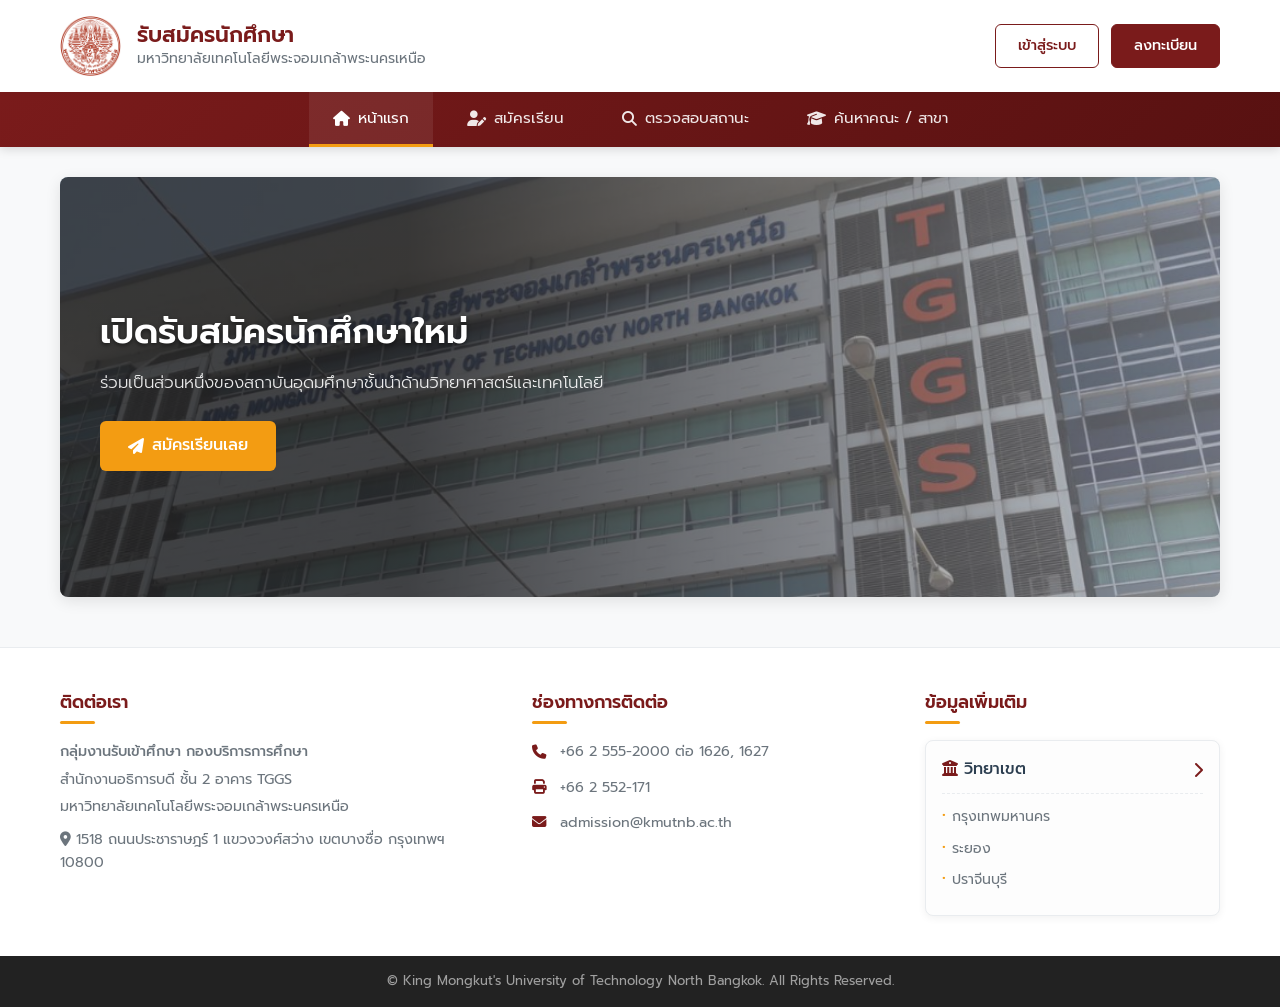
<file: index.html>
<!DOCTYPE html>
<html lang="th">
<head>
  <meta charset="UTF-8">
  <meta name="viewport" content="width=device-width, initial-scale=1.0">
  <title>ระบบรับสมัครนักศึกษา - มหาวิทยาลัยเทคโนโลยีพระจอมเกล้าพระนครเหนือ</title>
  <link rel="stylesheet" href="style.css">
  <link rel="preconnect" href="https://fonts.googleapis.com">
  <link rel="preconnect" href="https://fonts.gstatic.com" crossorigin>
  <link href="https://fonts.googleapis.com/css2?family=Prompt:wght@300;400;500;600&display=swap" rel="stylesheet">
  <link rel="stylesheet" href="https://cdnjs.cloudflare.com/ajax/libs/font-awesome/6.4.0/css/all.min.css">
</head>
<body>

  
  <header class="header">
    <div class="container header-container">
      <div class="logo-section">
        <img src="logo_kmutnb.png" alt="มจพ." class="logo">
        <div class="title-group">
          <h1 class="main-title">รับสมัครนักศึกษา</h1>
          <p class="sub-title">มหาวิทยาลัยเทคโนโลยีพระจอมเกล้าพระนครเหนือ</p>
        </div>
      </div>
      <div class="auth-buttons">
        <a href="login.html" class="btn btn-outline">เข้าสู่ระบบ</a>
        <a href="register.html" class="btn btn-primary">ลงทะเบียน</a>
      </div>
    </div>
  </header>

 
  <nav class="navbar">
    <div class="container nav-container">
      <a href="index.html" class="nav-link active"><i class="fa-solid fa-house"></i> หน้าแรก</a>
      <a href="schedule.html" class="nav-link"><i class="fa-solid fa-user-pen"></i> สมัครเรียน</a>
      <a href="check-status.html" class="nav-link"><i class="fa-solid fa-magnifying-glass"></i> ตรวจสอบสถานะ</a>
      <a href="search-faculty.html" class="nav-link"><i class="fa-solid fa-graduation-cap"></i> ค้นหาคณะ / สาขา</a>
    </div>
  </nav>

  
  <section class="hero-section">
    <div class="container">
      <div class="banner-card">
        <img src="kmutnb.png" alt="อาคาร มจพ." class="banner-img">
        <div class="banner-overlay">
          <div class="banner-content">
            <h2>เปิดรับสมัครนักศึกษาใหม่</h2>
            <p>ร่วมเป็นส่วนหนึ่งของสถาบันอุดมศึกษาชั้นนำด้านวิทยาศาสตร์และเทคโนโลยี</p>
            <a href="schedule.html" class="btn btn-hero"><i class="fa-solid fa-paper-plane"></i> สมัครเรียนเลย</a>
          </div>
        </div>
      </div>
    </div>
  </section>

 
  <footer class="footer">
    <div class="container footer-grid">
      
  
      <div class="footer-col">
        <h3 class="footer-title">ติดต่อเรา</h3>
        <p class="org-name">กลุ่มงานรับเข้าศึกษา กองบริการการศึกษา</p>
        <p>สำนักงานอธิการบดี ชั้น 2 อาคาร TGGS</p>
        <p>มหาวิทยาลัยเทคโนโลยีพระจอมเกล้าพระนครเหนือ</p>
        <p class="address-detail"><i class="fa-solid fa-location-dot"></i> 1518 ถนนประชาราษฎร์ 1 แขวงวงศ์สว่าง เขตบางซื่อ กรุงเทพฯ 10800</p>
      </div>


      <div class="footer-col">
        <h3 class="footer-title">ช่องทางการติดต่อ</h3>
        <ul class="contact-list">
          <li><i class="fa-solid fa-phone"></i> <span>+66 2 555-2000 ต่อ 1626, 1627</span></li>
          <li><i class="fa-solid fa-print"></i> <span>+66 2 552-171</span></li>
          <li><i class="fa-solid fa-envelope"></i> <a href="mailto:admission@kmutnb.ac.th">admission@kmutnb.ac.th</a></li>
        </ul>
      </div>

  
      <div class="footer-col">
        <h3 class="footer-title">ข้อมูลเพิ่มเติม</h3>
        <div class="campus-card">
          <div class="campus-header">
            <span><i class="fa-solid fa-building-columns"></i> วิทยาเขต</span>
            <i class="fa-solid fa-chevron-right arrow-icon"></i>
          </div>
          <ul class="campus-list">
            <li><a href="https://www.kmutnb.ac.th/faculty-and-agencies/bangkok.aspx">กรุงเทพมหานคร</a></li>
            <li><a href="https://www.kmutnb.ac.th/faculty-and-agencies/rayong-campus.aspx">ระยอง</a></li>
            <li><a href="https://www.kmutnb.ac.th/life-in-the-university/prachinburi.aspx">ปราจีนบุรี</a></li>
          </ul>
        </div>
      </div>

    </div>
    <div class="footer-bottom">
      <div class="container">
        <p>© King Mongkut's University of Technology North Bangkok. All Rights Reserved.</p>
      </div>
    </div>
  </footer>

</body>
</html>
</file>
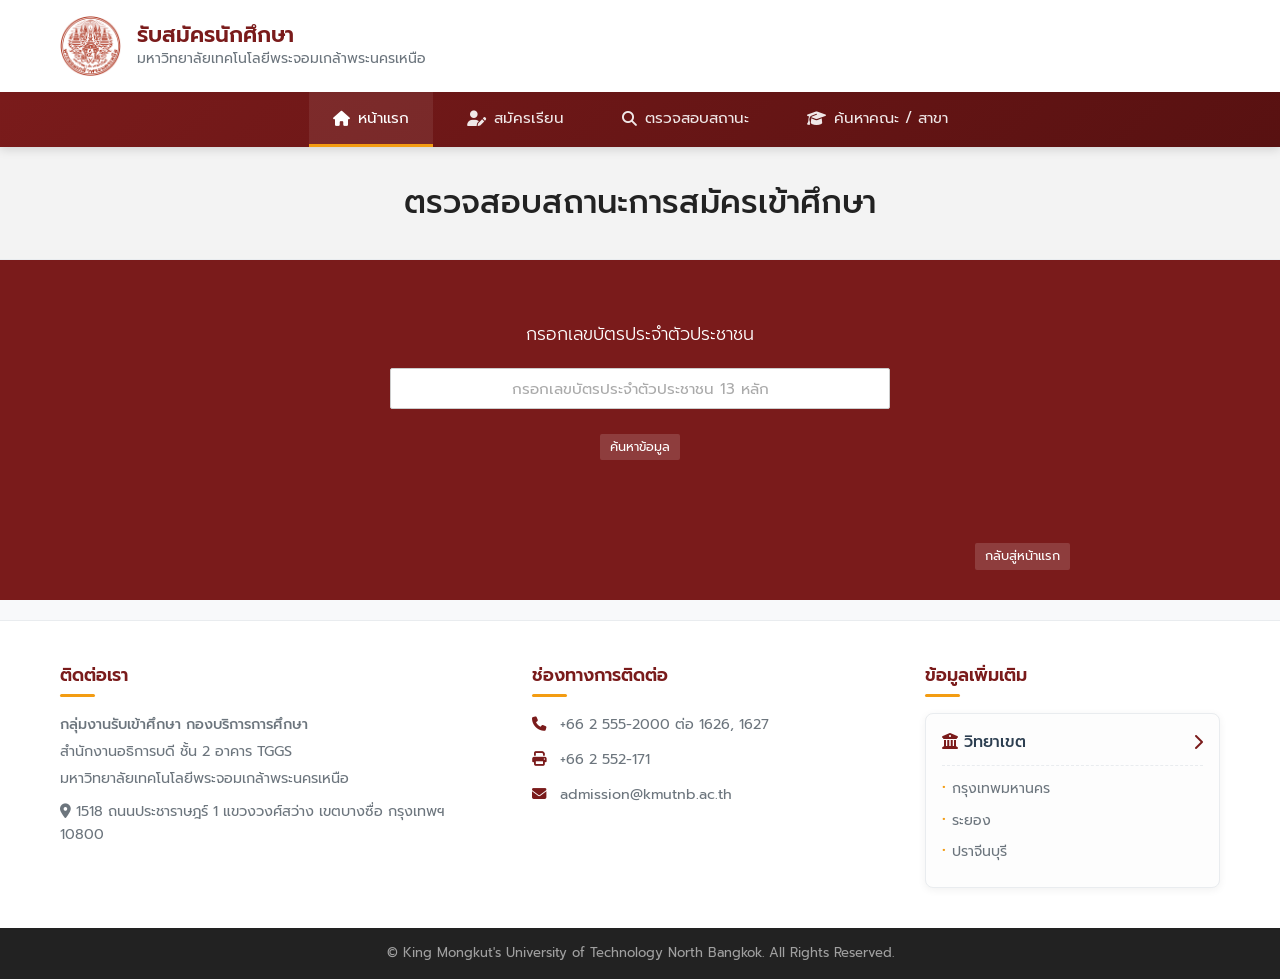
<file: check-status.html>
<!DOCTYPE html>
<html lang="th">
<head>
  <meta charset="UTF-8">
  <meta name="viewport" content="width=device-width, initial-scale=1.0">
  <title>ตรวจสอบสถานะการสมัครเข้าศึกษา - มหาวิทยาลัยเทคโนโลยีพระจอมเกล้าพระนครเหนือ</title>
  <link rel="stylesheet" href="style.css">
  <link rel="preconnect" href="https://fonts.googleapis.com">
  <link rel="preconnect" href="https://fonts.gstatic.com" crossorigin>
  <link href="https://fonts.googleapis.com/css2?family=Prompt:wght@300;400;500;600&display=swap" rel="stylesheet">
  <link rel="stylesheet" href="https://cdnjs.cloudflare.com/ajax/libs/font-awesome/6.4.0/css/all.min.css">
</head>
<body>


  <header class="header">
    <div class="container header-container">
      <div class="logo-section">
        <img src="/logo_kmutnb.png" alt="มจพ." class="logo">
        <div class="title-group">
          <h1 class="main-title">รับสมัครนักศึกษา</h1>
          <p class="sub-title">มหาวิทยาลัยเทคโนโลยีพระจอมเกล้าพระนครเหนือ</p>
        </div>
    </div>
  </header>

 
  <nav class="navbar">
    <div class="container nav-container">
      <a href="/index.html" class="nav-link active"><i class="fa-solid fa-house"></i> หน้าแรก</a>
      <a href="/schedule.html" class="nav-link"><i class="fa-solid fa-user-pen"></i> สมัครเรียน</a>
      <a href="/check-status.html" class="nav-link"><i class="fa-solid fa-magnifying-glass"></i> ตรวจสอบสถานะ</a>
      <a href="/search-faculty.html" class="nav-link"><i class="fa-solid fa-graduation-cap"></i> ค้นหาคณะ / สาขา</a>
    </div>
  </nav>

 
  <section class="page-header">
    <h2>ตรวจสอบสถานะการสมัครเข้าศึกษา</h2>
  </section>


  <main class="check-status-section">
    <div class="container check-status-container">
      
      <form action="#" method="GET" class="search-form">
        <label for="citizen_id" class="search-label">กรอกเลขบัตรประจำตัวประชาชน</label>
        
        <div class="input-search-group">
          <input 
            type="text" 
            id="citizen_id" 
            name="citizen_id" 
            placeholder="กรอกเลขบัตรประจำตัวประชาชน 13 หลัก" 
            maxlength="13" 
            required
          >
        </div>

        <a href="status-result.html" class="btn-nav-link">ค้นหาข้อมูล</a>
      </form>

  
      <div class="bottom-right-action">
        <a href="index.html" class="btn-nav-link">กลับสู่หน้าแรก</a>
      </div>

    </div>
  </main>


  <footer class="footer">
    <div class="container footer-grid">
      
      <div class="footer-col">
        <h3 class="footer-title">ติดต่อเรา</h3>
        <p class="org-name">กลุ่มงานรับเข้าศึกษา กองบริการการศึกษา</p>
        <p>สำนักงานอธิการบดี ชั้น 2 อาคาร TGGS</p>
        <p>มหาวิทยาลัยเทคโนโลยีพระจอมเกล้าพระนครเหนือ</p>
        <p class="address-detail"><i class="fa-solid fa-location-dot"></i> 1518 ถนนประชาราษฎร์ 1 แขวงวงศ์สว่าง เขตบางซื่อ กรุงเทพฯ 10800</p>
      </div>

      <div class="footer-col">
        <h3 class="footer-title">ช่องทางการติดต่อ</h3>
        <ul class="contact-list">
          <li><i class="fa-solid fa-phone"></i> <span>+66 2 555-2000 ต่อ 1626, 1627</span></li>
          <li><i class="fa-solid fa-print"></i> <span>+66 2 552-171</span></li>
          <li><i class="fa-solid fa-envelope"></i> <a href="mailto:admission@kmutnb.ac.th">admission@kmutnb.ac.th</a></li>
        </ul>
      </div>

      <div class="footer-col">
        <h3 class="footer-title">ข้อมูลเพิ่มเติม</h3>
        <div class="campus-card">
          <div class="campus-header">
            <span><i class="fa-solid fa-building-columns"></i> วิทยาเขต</span>
            <i class="fa-solid fa-chevron-right arrow-icon"></i>
          </div>
          <ul class="campus-list">
            <li><a href="https://www.kmutnb.ac.th/faculty-and-agencies/bangkok.aspx">กรุงเทพมหานคร</a></li>
            <li><a href="https://www.kmutnb.ac.th/faculty-and-agencies/rayong-campus.aspx">ระยอง</a></li>
            <li><a href="https://www.kmutnb.ac.th/life-in-the-university/prachinburi.aspx">ปราจีนบุรี</a></li>
          </ul>
        </div>
      </div>

    </div>
    <div class="footer-bottom">
      <div class="container">
        <p>© King Mongkut's University of Technology North Bangkok. All Rights Reserved.</p>
      </div>
    </div>
  </footer>

</body>
</html>
</file>
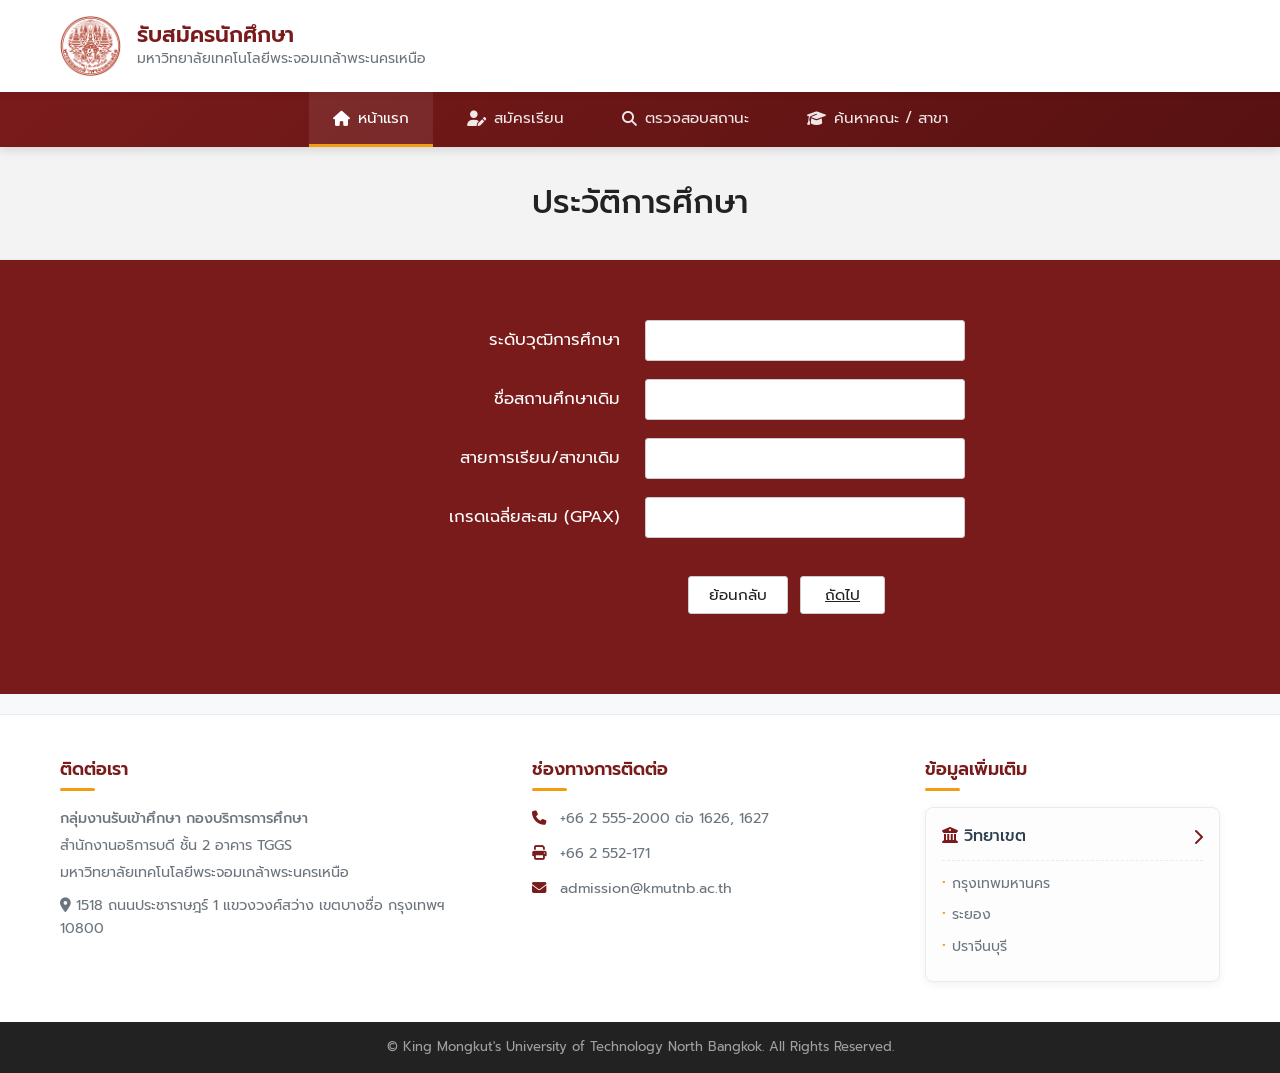
<file: education-history.html>
<!DOCTYPE html>
<html lang="th">
<head>
  <meta charset="UTF-8">
  <meta name="viewport" content="width=device-width, initial-scale=1.0">
  <title>ประวัติการศึกษา - มหาวิทยาลัยเทคโนโลยีพระจอมเกล้าพระนครเหนือ</title>
  <link rel="stylesheet" href="style.css">
  <link rel="preconnect" href="https://fonts.googleapis.com">
  <link rel="preconnect" href="https://fonts.gstatic.com" crossorigin>
  <link href="https://fonts.googleapis.com/css2?family=Prompt:wght@300;400;500;600&display=swap" rel="stylesheet">
  <link rel="stylesheet" href="https://cdnjs.cloudflare.com/ajax/libs/font-awesome/6.4.0/css/all.min.css">
</head>
<body>


  <header class="header">
    <div class="container header-container">
      <div class="logo-section">
        <img src="/logo_kmutnb.png" alt="มจพ." class="logo">
        <div class="title-group">
          <h1 class="main-title">รับสมัครนักศึกษา</h1>
          <p class="sub-title">มหาวิทยาลัยเทคโนโลยีพระจอมเกล้าพระนครเหนือ</p>
        </div>
    </div>
  </header>


  <nav class="navbar">
    <div class="container nav-container">
      <a href="/index.html" class="nav-link active"><i class="fa-solid fa-house"></i> หน้าแรก</a>
      <a href="/schedule.html" class="nav-link"><i class="fa-solid fa-user-pen"></i> สมัครเรียน</a>
      <a href="/check-status.html" class="nav-link"><i class="fa-solid fa-magnifying-glass"></i> ตรวจสอบสถานะ</a>
      <a href="/search-faculty.html" class="nav-link"><i class="fa-solid fa-graduation-cap"></i> ค้นหาคณะ / สาขา</a>
    </div>
  </nav>

 
  <section class="page-header">
    <h2>ประวัติการศึกษา</h2>
  </section>

 
  <main class="personal-info-section">
    <div class="container">
      <form action="#" method="POST" class="personal-info-form">
        
        <div class="info-group">
          <label for="degree_level">ระดับวุฒิการศึกษา</label>
          <div class="input-container">
            <input type="text" id="degree_level" name="degree_level" required>
          </div>
        </div>

        <div class="info-group">
          <label for="old_school">ชื่อสถานศึกษาเดิม</label>
          <div class="input-container">
            <input type="text" id="old_school" name="old_school" required>
          </div>
        </div>

        <div class="info-group">
          <label for="old_program">สายการเรียน/สาขาเดิม</label>
          <div class="input-container">
            <input type="text" id="old_program" name="old_program" required>
          </div>
        </div>

        <div class="info-group">
          <label for="gpax">เกรดเฉลี่ยสะสม (GPAX)</label>
          <div class="input-container">
            <input type="number" id="gpax" name="gpax" step="0.01" min="0" max="4.00" required>
          </div>
        </div>

        <div class="info-actions step-actions">
          <a href="personal-info.html" class="btn-back">ย้อนกลับ</a>
          <a href="select-major.html" class="btn-next">ถัดไป</a>
        </div>

      </form>
    </div>
  </main>

 
  <footer class="footer">
    <div class="container footer-grid">
      
      <div class="footer-col">
        <h3 class="footer-title">ติดต่อเรา</h3>
        <p class="org-name">กลุ่มงานรับเข้าศึกษา กองบริการการศึกษา</p>
        <p>สำนักงานอธิการบดี ชั้น 2 อาคาร TGGS</p>
        <p>มหาวิทยาลัยเทคโนโลยีพระจอมเกล้าพระนครเหนือ</p>
        <p class="address-detail"><i class="fa-solid fa-location-dot"></i> 1518 ถนนประชาราษฎร์ 1 แขวงวงศ์สว่าง เขตบางซื่อ กรุงเทพฯ 10800</p>
      </div>

      <div class="footer-col">
        <h3 class="footer-title">ช่องทางการติดต่อ</h3>
        <ul class="contact-list">
          <li><i class="fa-solid fa-phone"></i> <span>+66 2 555-2000 ต่อ 1626, 1627</span></li>
          <li><i class="fa-solid fa-print"></i> <span>+66 2 552-171</span></li>
          <li><i class="fa-solid fa-envelope"></i> <a href="mailto:admission@kmutnb.ac.th">admission@kmutnb.ac.th</a></li>
        </ul>
      </div>

      <div class="footer-col">
        <h3 class="footer-title">ข้อมูลเพิ่มเติม</h3>
        <div class="campus-card">
          <div class="campus-header">
            <span><i class="fa-solid fa-building-columns"></i> วิทยาเขต</span>
            <i class="fa-solid fa-chevron-right arrow-icon"></i>
          </div>
          <ul class="campus-list">
            <li><a href="https://www.kmutnb.ac.th/faculty-and-agencies/bangkok.aspx">กรุงเทพมหานคร</a></li>
            <li><a href="https://www.kmutnb.ac.th/faculty-and-agencies/rayong-campus.aspx">ระยอง</a></li>
            <li><a href="https://www.kmutnb.ac.th/life-in-the-university/prachinburi.aspx">ปราจีนบุรี</a></li>
          </ul>
        </div>
      </div>

    </div>
    <div class="footer-bottom">
      <div class="container">
        <p>© King Mongkut's University of Technology North Bangkok. All Rights Reserved.</p>
      </div>
    </div>
  </footer>

</body>
</html>
</file>
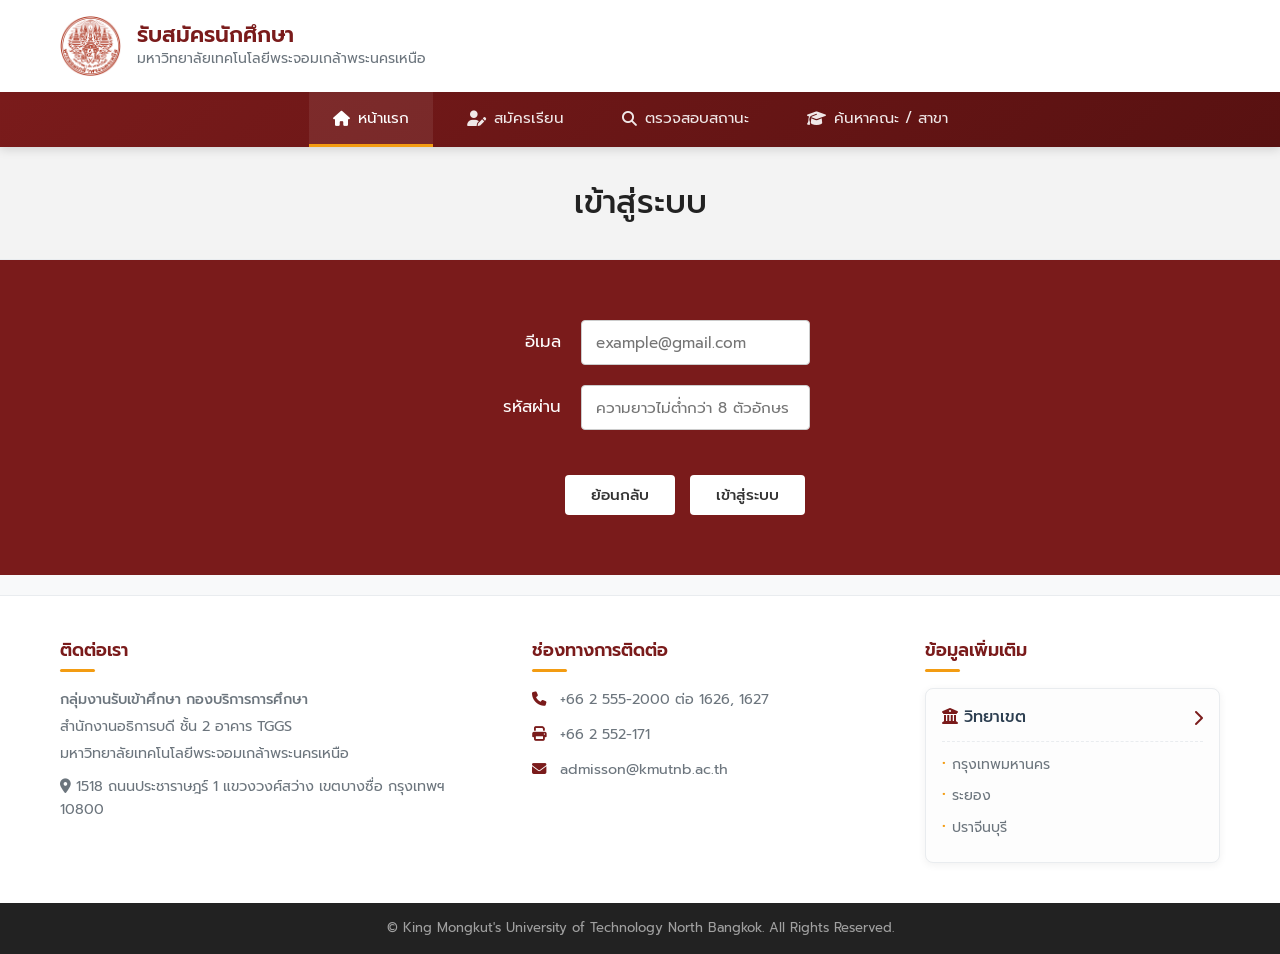
<file: login.html>
<!DOCTYPE html>
<html lang="th">
<head>
  <meta charset="UTF-8">
  <meta name="viewport" content="width=device-width, initial-scale=1.0">
  <title>เข้าสู่ระบบ - มหาวิทยาลัยเทคโนโลยีพระจอมเกล้าพระนครเหนือ</title>
  <link rel="stylesheet" href="style.css">
  <link rel="preconnect" href="https://fonts.googleapis.com">
  <link rel="preconnect" href="https://fonts.gstatic.com" crossorigin>
  <link href="https://fonts.googleapis.com/css2?family=Prompt:wght@300;400;500;600&display=swap" rel="stylesheet">
  <link rel="stylesheet" href="https://cdnjs.cloudflare.com/ajax/libs/font-awesome/6.4.0/css/all.min.css">
</head>
<body>


  <header class="header">
    <div class="container header-container">
      <div class="logo-section">
        <img src="/logo_kmutnb.png" alt="มจพ." class="logo">
        <div class="title-group">
          <h1 class="main-title">รับสมัครนักศึกษา</h1>
          <p class="sub-title">มหาวิทยาลัยเทคโนโลยีพระจอมเกล้าพระนครเหนือ</p>
        </div>
    </div>
  </header>


  <nav class="navbar">
    <div class="container nav-container">
      <a href="/index.html" class="nav-link active"><i class="fa-solid fa-house"></i> หน้าแรก</a>
      <a href="/schedule.html" class="nav-link"><i class="fa-solid fa-user-pen"></i> สมัครเรียน</a>
      <a href="/check-status.html" class="nav-link"><i class="fa-solid fa-magnifying-glass"></i> ตรวจสอบสถานะ</a>
      <a href="/search-faculty.html" class="nav-link"><i class="fa-solid fa-graduation-cap"></i> ค้นหาคณะ / สาขา</a>
    </div>
  </nav>
  
 
  <section class="page-header">
    <h2>เข้าสู่ระบบ</h2>
  </section>

  
  <main class="login-section">
    <div class="container">
      <div class="login-card">
        <form action="#" method="POST" class="login-form">
          
          <div class="form-group">
            <label for="email">อีเมล</label>
            <div class="input-wrapper">
              <input type="email" id="email" name="email" placeholder="example@gmail.com" required>
            </div>
          </div>

          <div class="form-group">
            <label for="password">รหัสผ่าน</label>
            <div class="input-wrapper">
              <input type="password" id="password" name="password" placeholder="ความยาวไม่ต่ำกว่า 8 ตัวอักษร" minlength="8" required>
            </div>
          </div>

          <div class="form-actions">
            <button type="button" class="btn" onclick="history.back()">ย้อนกลับ</button>
            <a href="index.html" class="btn">เข้าสู่ระบบ</a>
          </div>

        </form>
      </div>
    </div>
  </main>


  <footer class="footer">
    <div class="container footer-grid">
      
   
      <div class="footer-col">
        <h3 class="footer-title">ติดต่อเรา</h3>
        <p class="org-name">กลุ่มงานรับเข้าศึกษา กองบริการการศึกษา</p>
        <p>สำนักงานอธิการบดี ชั้น 2 อาคาร TGGS</p>
        <p>มหาวิทยาลัยเทคโนโลยีพระจอมเกล้าพระนครเหนือ</p>
        <p class="address-detail"><i class="fa-solid fa-location-dot"></i> 1518 ถนนประชาราษฎร์ 1 แขวงวงศ์สว่าง เขตบางซื่อ กรุงเทพฯ 10800</p>
      </div>

  
      <div class="footer-col">
        <h3 class="footer-title">ช่องทางการติดต่อ</h3>
        <ul class="contact-list">
          <li><i class="fa-solid fa-phone"></i> <span>+66 2 555-2000 ต่อ 1626, 1627</span></li>
          <li><i class="fa-solid fa-print"></i> <span>+66 2 552-171</span></li>
          <li><i class="fa-solid fa-envelope"></i> <a href="mailto:admisson@kmutnb.ac.th">admisson@kmutnb.ac.th</a></li>
        </ul>
      </div>


      <div class="footer-col">
        <h3 class="footer-title">ข้อมูลเพิ่มเติม</h3>
        <div class="campus-card">
          <div class="campus-header">
            <span><i class="fa-solid fa-building-columns"></i> วิทยาเขต</span>
            <i class="fa-solid fa-chevron-right arrow-icon"></i>
          </div>
          <ul class="campus-list">
            <li><a href="https://www.kmutnb.ac.th/faculty-and-agencies/bangkok.aspx">กรุงเทพมหานคร</a></li>
            <li><a href="https://www.kmutnb.ac.th/faculty-and-agencies/rayong-campus.aspx">ระยอง</a></li>
            <li><a href="https://www.kmutnb.ac.th/life-in-the-university/prachinburi.aspx">ปราจีนบุรี</a></li>
          </ul>
        </div>
      </div>

    </div>
    <div class="footer-bottom">
      <div class="container">
        <p>© King Mongkut's University of Technology North Bangkok. All Rights Reserved.</p>
      </div>
    </div>
  </footer>

</body>
</html>
</file>
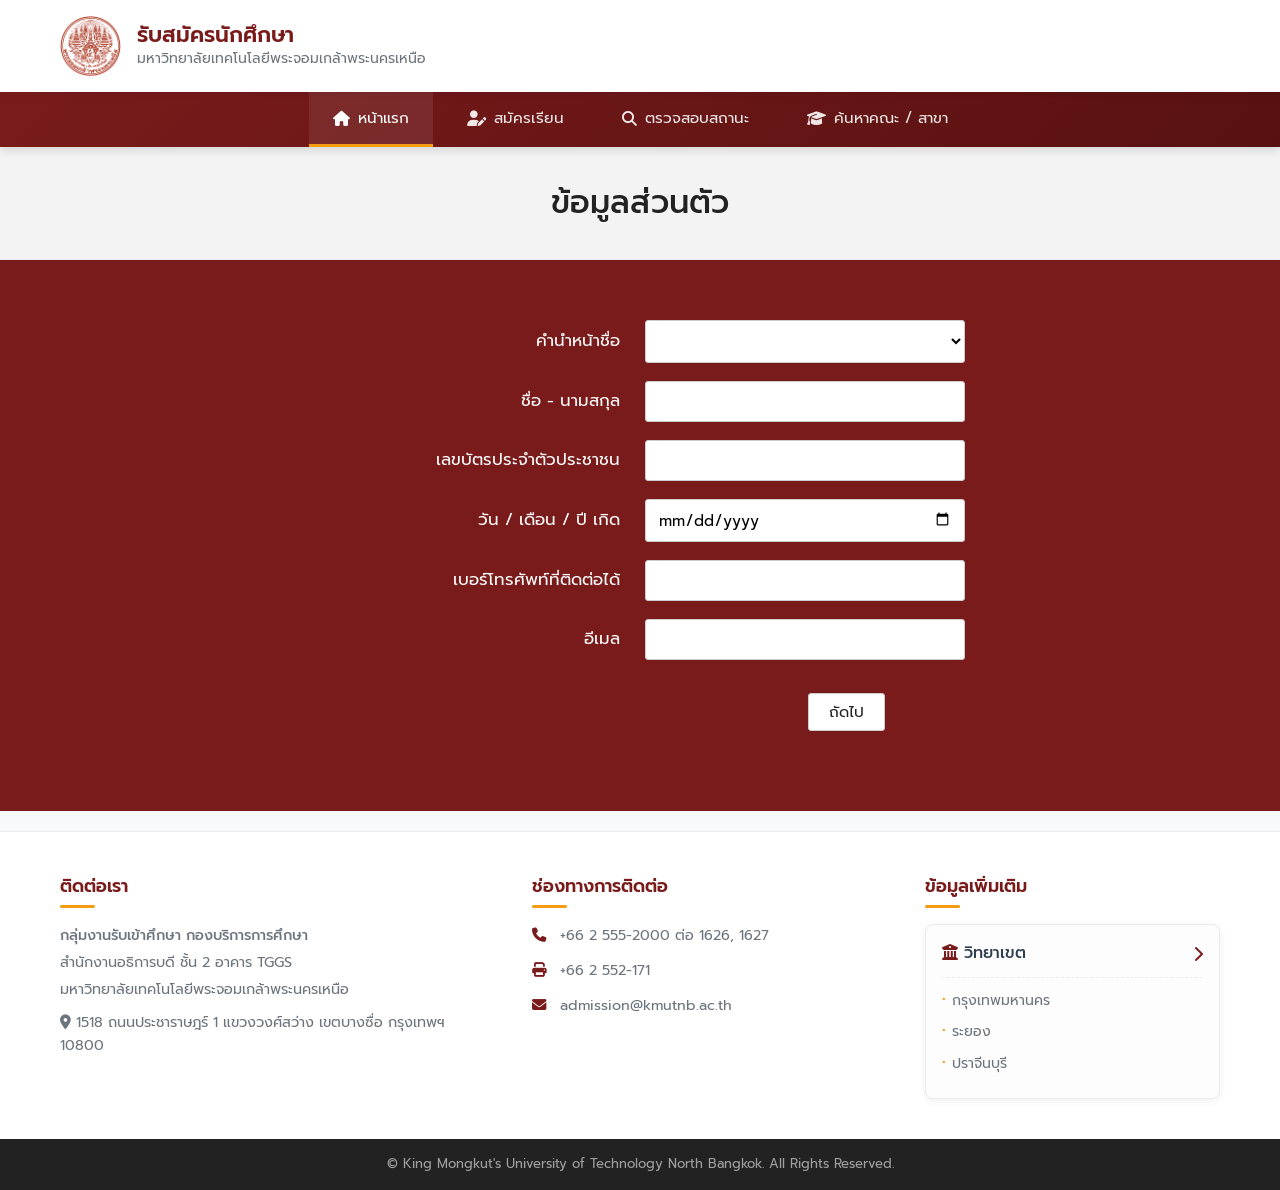
<file: personal-info.html>
<!DOCTYPE html>
<html lang="th">
<head>
  <meta charset="UTF-8">
  <meta name="viewport" content="width=device-width, initial-scale=1.0">
  <title>ข้อมูลส่วนตัว - มหาวิทยาลัยเทคโนโลยีพระจอมเกล้าพระนครเหนือ</title>
  <link rel="stylesheet" href="style.css">
  <link rel="preconnect" href="https://fonts.googleapis.com">
  <link rel="preconnect" href="https://fonts.gstatic.com" crossorigin>
  <link href="https://fonts.googleapis.com/css2?family=Prompt:wght@300;400;500;600&display=swap" rel="stylesheet">
  <link rel="stylesheet" href="https://cdnjs.cloudflare.com/ajax/libs/font-awesome/6.4.0/css/all.min.css">
</head>
<body>


  <header class="header">
    <div class="container header-container">
      <div class="logo-section">
        <img src="/logo_kmutnb.png" alt="มจพ." class="logo">
        <div class="title-group">
          <h1 class="main-title">รับสมัครนักศึกษา</h1>
          <p class="sub-title">มหาวิทยาลัยเทคโนโลยีพระจอมเกล้าพระนครเหนือ</p>
        </div>
    </div>
  </header>

 
  <nav class="navbar">
    <div class="container nav-container">
      <a href="/index.html" class="nav-link active"><i class="fa-solid fa-house"></i> หน้าแรก</a>
      <a href="/schedule.html" class="nav-link"><i class="fa-solid fa-user-pen"></i> สมัครเรียน</a>
      <a href="/check-status.html" class="nav-link"><i class="fa-solid fa-magnifying-glass"></i> ตรวจสอบสถานะ</a>
      <a href="/search-faculty.html" class="nav-link"><i class="fa-solid fa-graduation-cap"></i> ค้นหาคณะ / สาขา</a>
    </div>
  </nav>


  <section class="page-header">
    <h2>ข้อมูลส่วนตัว</h2>
  </section>

  
  <main class="personal-info-section">
    <div class="container">
      <form action="#" method="POST" class="personal-info-form">
        
        <div class="info-group">
          <label for="prefix">คำนำหน้าชื่อ</label>
          <div class="input-container">
            <select id="prefix" name="prefix" required>
              <option value="" disabled selected></option>
              <option value="mr">นาย</option>
              <option value="mrs">นาง</option>
              <option value="miss">นางสาว</option>
            </select>
          </div>
        </div>

        <div class="info-group">
          <label for="fullname">ชื่อ - นามสกุล</label>
          <div class="input-container">
            <input type="text" id="fullname" name="fullname" required>
          </div>
        </div>

        <div class="info-group">
          <label for="id_card">เลขบัตรประจำตัวประชาชน</label>
          <div class="input-container">
            <input type="text" id="id_card" name="id_card" maxlength="13" required>
          </div>
        </div>

        <div class="info-group">
          <label for="dob">วัน / เดือน / ปี เกิด</label>
          <div class="input-container">
            <input type="date" id="dob" name="dob" required>
          </div>
        </div>

        <div class="info-group">
          <label for="phone">เบอร์โทรศัพท์ที่ติดต่อได้</label>
          <div class="input-container">
            <input type="tel" id="phone" name="phone" required>
          </div>
        </div>

        <div class="info-group">
          <label for="email">อีเมล</label>
          <div class="input-container">
            <input type="email" id="email" name="email" required>
          </div>
        </div>

        <div class="info-actions">
                  <a href="/education-history.html" class="btn-back">ถัดไป</a>
        </div>

      </form>
    </div>
  </main>


  <footer class="footer">
    <div class="container footer-grid">
      
      <div class="footer-col">
        <h3 class="footer-title">ติดต่อเรา</h3>
        <p class="org-name">กลุ่มงานรับเข้าศึกษา กองบริการการศึกษา</p>
        <p>สำนักงานอธิการบดี ชั้น 2 อาคาร TGGS</p>
        <p>มหาวิทยาลัยเทคโนโลยีพระจอมเกล้าพระนครเหนือ</p>
        <p class="address-detail"><i class="fa-solid fa-location-dot"></i> 1518 ถนนประชาราษฎร์ 1 แขวงวงศ์สว่าง เขตบางซื่อ กรุงเทพฯ 10800</p>
      </div>

      <div class="footer-col">
        <h3 class="footer-title">ช่องทางการติดต่อ</h3>
        <ul class="contact-list">
          <li><i class="fa-solid fa-phone"></i> <span>+66 2 555-2000 ต่อ 1626, 1627</span></li>
          <li><i class="fa-solid fa-print"></i> <span>+66 2 552-171</span></li>
          <li><i class="fa-solid fa-envelope"></i> <a href="mailto:admission@kmutnb.ac.th">admission@kmutnb.ac.th</a></li>
        </ul>
      </div>

      <div class="footer-col">
        <h3 class="footer-title">ข้อมูลเพิ่มเติม</h3>
        <div class="campus-card">
          <div class="campus-header">
            <span><i class="fa-solid fa-building-columns"></i> วิทยาเขต</span>
            <i class="fa-solid fa-chevron-right arrow-icon"></i>
          </div>
          <ul class="campus-list">
            <li><a href="https://www.kmutnb.ac.th/faculty-and-agencies/bangkok.aspx">กรุงเทพมหานคร</a></li>
            <li><a href="https://www.kmutnb.ac.th/faculty-and-agencies/rayong-campus.aspx">ระยอง</a></li>
            <li><a href="https://www.kmutnb.ac.th/life-in-the-university/prachinburi.aspx">ปราจีนบุรี</a></li>
          </ul>
        </div>
      </div>

    </div>
    <div class="footer-bottom">
      <div class="container">
        <p>© King Mongkut's University of Technology North Bangkok. All Rights Reserved.</p>
      </div>
    </div>
  </footer>

</body>
</html>
</file>
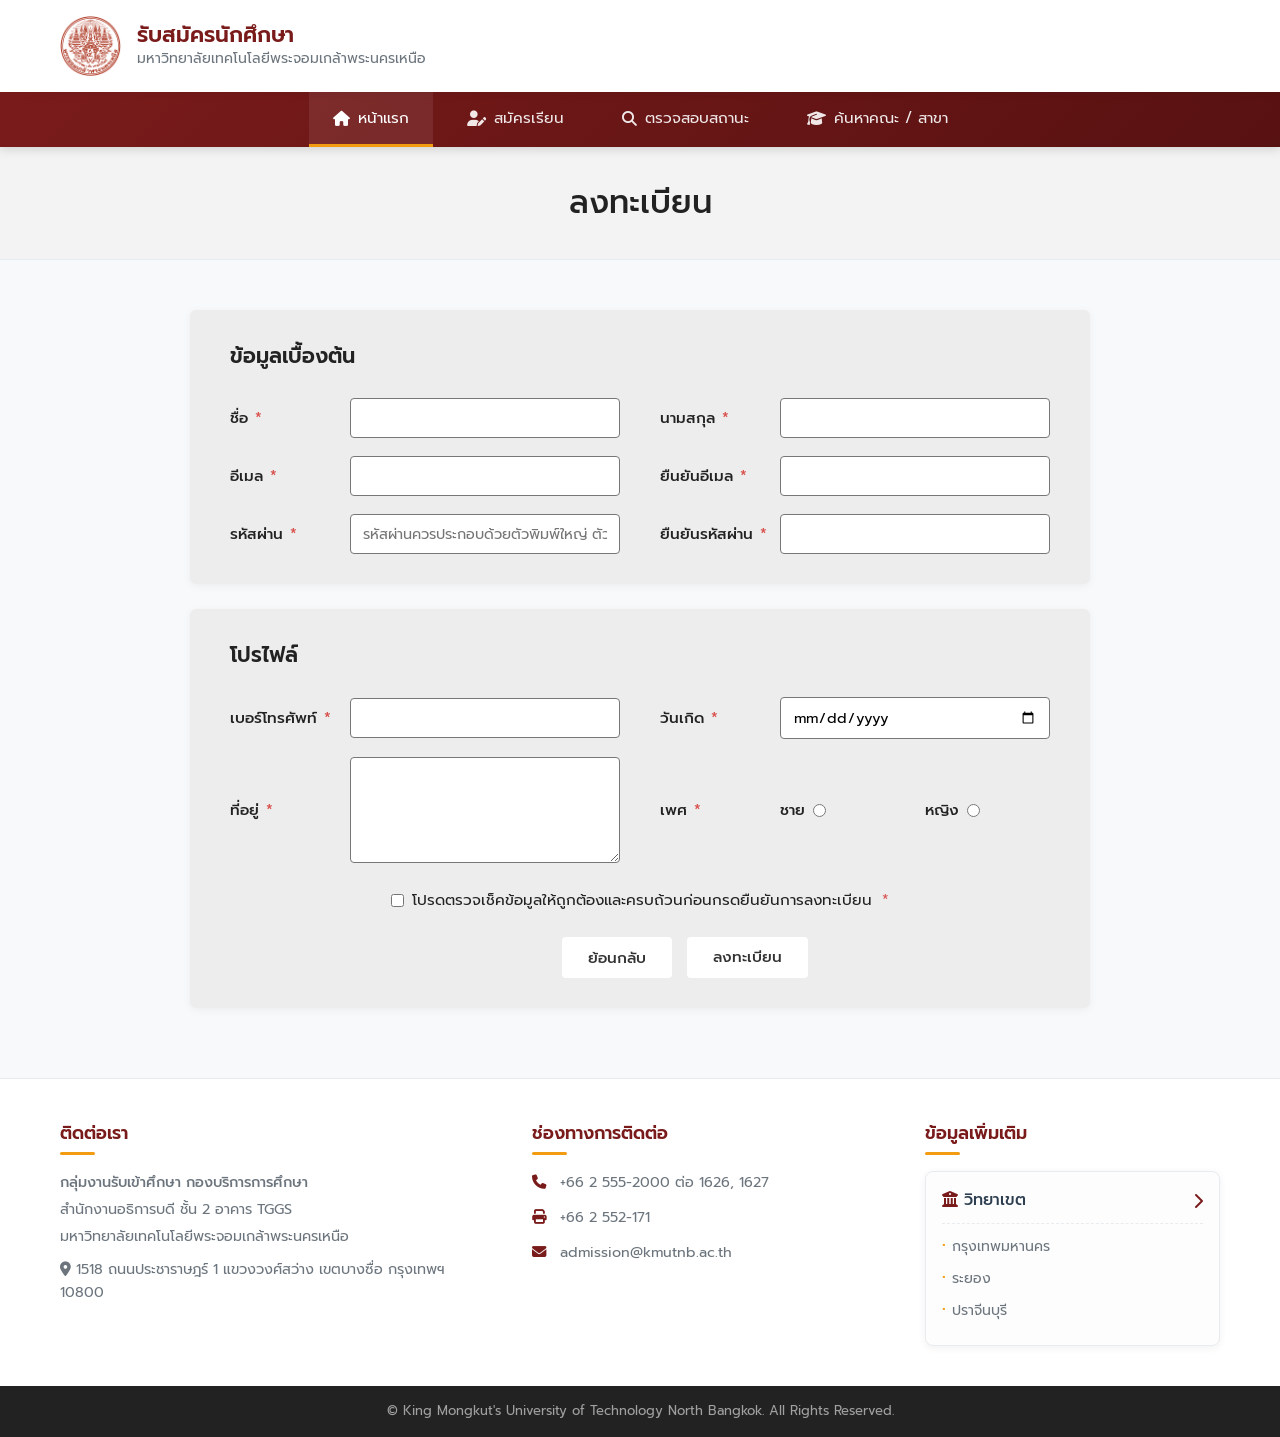
<file: Register.html>
<!DOCTYPE html>
<html lang="th">
<head>
  <meta charset="UTF-8">
  <meta name="viewport" content="width=device-width, initial-scale=1.0">
  <title>ลงทะเบียน - มหาวิทยาลัยเทคโนโลยีพระจอมเกล้าพระนครเหนือ</title>
  <link rel="stylesheet" href="style.css">
  <link rel="preconnect" href="https://fonts.googleapis.com">
  <link rel="preconnect" href="https://fonts.gstatic.com" crossorigin>
  <link href="https://fonts.googleapis.com/css2?family=Prompt:wght@300;400;500;600&display=swap" rel="stylesheet">
  <link rel="stylesheet" href="https://cdnjs.cloudflare.com/ajax/libs/font-awesome/6.4.0/css/all.min.css">
</head>
<body>

 
  <header class="header">
    <div class="container header-container">
      <div class="logo-section">
        <img src="/logo_kmutnb.png" alt="มจพ." class="logo">
        <div class="title-group">
          <h1 class="main-title">รับสมัครนักศึกษา</h1>
          <p class="sub-title">มหาวิทยาลัยเทคโนโลยีพระจอมเกล้าพระนครเหนือ</p>
        </div>
    </div>
  </header>

  
  <nav class="navbar">
    <div class="container nav-container">
      <a href="/index.html" class="nav-link active"><i class="fa-solid fa-house"></i> หน้าแรก</a>
      <a href="/schedule.html" class="nav-link"><i class="fa-solid fa-user-pen"></i> สมัครเรียน</a>
      <a href="/check-status.html" class="nav-link"><i class="fa-solid fa-magnifying-glass"></i> ตรวจสอบสถานะ</a>
      <a href="/search-faculty.html" class="nav-link"><i class="fa-solid fa-graduation-cap"></i> ค้นหาคณะ / สาขา</a>
    </div>
  </nav>

 
  <section class="page-header">
    <h2>ลงทะเบียน</h2>
  </section>

  <main class="register-section">
    <div class="container">
      <form action="login.html" method="POST" class="register-form">
        
        <div class="form-card">
          <h3 class="form-card-title">ข้อมูลเบื้องต้น</h3>
          
          <div class="form-grid">
           
            <div class="form-group-reg">
              <label for="firstname">ชื่อ <span class="required">*</span></label>
              <input type="text" id="firstname" name="firstname" required>
            </div>

            
            <div class="form-group-reg">
              <label for="lastname">นามสกุล <span class="required">*</span></label>
              <input type="text" id="lastname" name="lastname" required>
            </div>

           
            <div class="form-group-reg">
              <label for="email">อีเมล <span class="required">*</span></label>
              <input type="email" id="email" name="email" required>
            </div>

           
            <div class="form-group-reg">
              <label for="confirm_email">ยืนยันอีเมล <span class="required">*</span></label>
              <input type="email" id="confirm_email" name="confirm_email" required>
            </div>

           
            <div class="form-group-reg">
              <label for="password">รหัสผ่าน <span class="required">*</span></label>
              <input type="password" id="password" name="password" placeholder="รหัสผ่านควรประกอบด้วยตัวพิมพ์ใหญ่ ตัวพิมพ์เล็ก และตัวเลข รวมกัน 8 ตัวขึ้นไป" required>
            </div>

            
            <div class="form-group-reg">
              <label for="confirm_password">ยืนยันรหัสผ่าน <span class="required">*</span></label>
              <input type="password" id="confirm_password" name="confirm_password" required>
            </div>
          </div>
        </div>

        
        <div class="form-card">
          <h3 class="form-card-title">โปรไฟล์</h3>

          <div class="form-grid">
            
            <div class="form-group-reg">
              <label for="phone">เบอร์โทรศัพท์ <span class="required">*</span></label>
              <input type="tel" id="phone" name="phone" required>
            </div>

            
            <div class="form-group-reg">
              <label for="dob">วันเกิด <span class="required">*</span></label>
              <input type="date" id="dob" name="dob" required>
            </div>

           
            <div class="form-group-reg">
              <label for="address">ที่อยู่ <span class="required">*</span></label>
              <textarea id="address" name="address" rows="4" required></textarea>
            </div>

            
            <div class="form-group-reg">
              <label>เพศ <span class="required">*</span></label>
              <div class="radio-group">
                <label class="radio-label">
                  ชาย <input type="radio" name="gender" value="male" required>
                </label>
                <label class="radio-label">
                  หญิง <input type="radio" name="gender" value="female">
                </label>
              </div>
            </div>
          </div>

          
          <div class="form-checkbox-group">
            <label class="checkbox-label">
              <input type="checkbox" name="agree" required>
              โปรดตรวจเช็คข้อมูลให้ถูกต้องและครบถ้วนก่อนกรดยืนยันการลงทะเบียน <span class="required">*</span>
            </label>
          </div>

        
          <div class="form-actions">
            <button type="button" class="btn" onclick="history.back()">ย้อนกลับ</button>
            <a href="index.html" class="btn">ลงทะเบียน</a>
          </div>
          

        </div>

      </form>
    </div>
  </main>


  <footer class="footer">
    <div class="container footer-grid">
      
      <div class="footer-col">
        <h3 class="footer-title">ติดต่อเรา</h3>
        <p class="org-name">กลุ่มงานรับเข้าศึกษา กองบริการการศึกษา</p>
        <p>สำนักงานอธิการบดี ชั้น 2 อาคาร TGGS</p>
        <p>มหาวิทยาลัยเทคโนโลยีพระจอมเกล้าพระนครเหนือ</p>
        <p class="address-detail"><i class="fa-solid fa-location-dot"></i> 1518 ถนนประชาราษฎร์ 1 แขวงวงศ์สว่าง เขตบางซื่อ กรุงเทพฯ 10800</p>
      </div>

      <div class="footer-col">
        <h3 class="footer-title">ช่องทางการติดต่อ</h3>
        <ul class="contact-list">
          <li><i class="fa-solid fa-phone"></i> <span>+66 2 555-2000 ต่อ 1626, 1627</span></li>
          <li><i class="fa-solid fa-print"></i> <span>+66 2 552-171</span></li>
          <li><i class="fa-solid fa-envelope"></i> <a href="mailto:admission@kmutnb.ac.th">admission@kmutnb.ac.th</a></li>
        </ul>
      </div>

      <div class="footer-col">
        <h3 class="footer-title">ข้อมูลเพิ่มเติม</h3>
        <div class="campus-card">
          <div class="campus-header">
            <span><i class="fa-solid fa-building-columns"></i> วิทยาเขต</span>
            <i class="fa-solid fa-chevron-right arrow-icon"></i>
          </div>
          <ul class="campus-list">
            <li><a href="https://www.kmutnb.ac.th/faculty-and-agencies/bangkok.aspx">กรุงเทพมหานคร</a></li>
            <li><a href="https://www.kmutnb.ac.th/faculty-and-agencies/rayong-campus.aspx">ระยอง</a></li>
            <li><a href="https://www.kmutnb.ac.th/life-in-the-university/prachinburi.aspx">ปราจีนบุรี</a></li>
          </ul>
        </div>
      </div>

    </div>
    <div class="footer-bottom">
      <div class="container">
        <p>© King Mongkut's University of Technology North Bangkok. All Rights Reserved.</p>
      </div>
    </div>
  </footer>

</body>
</html>
</file>
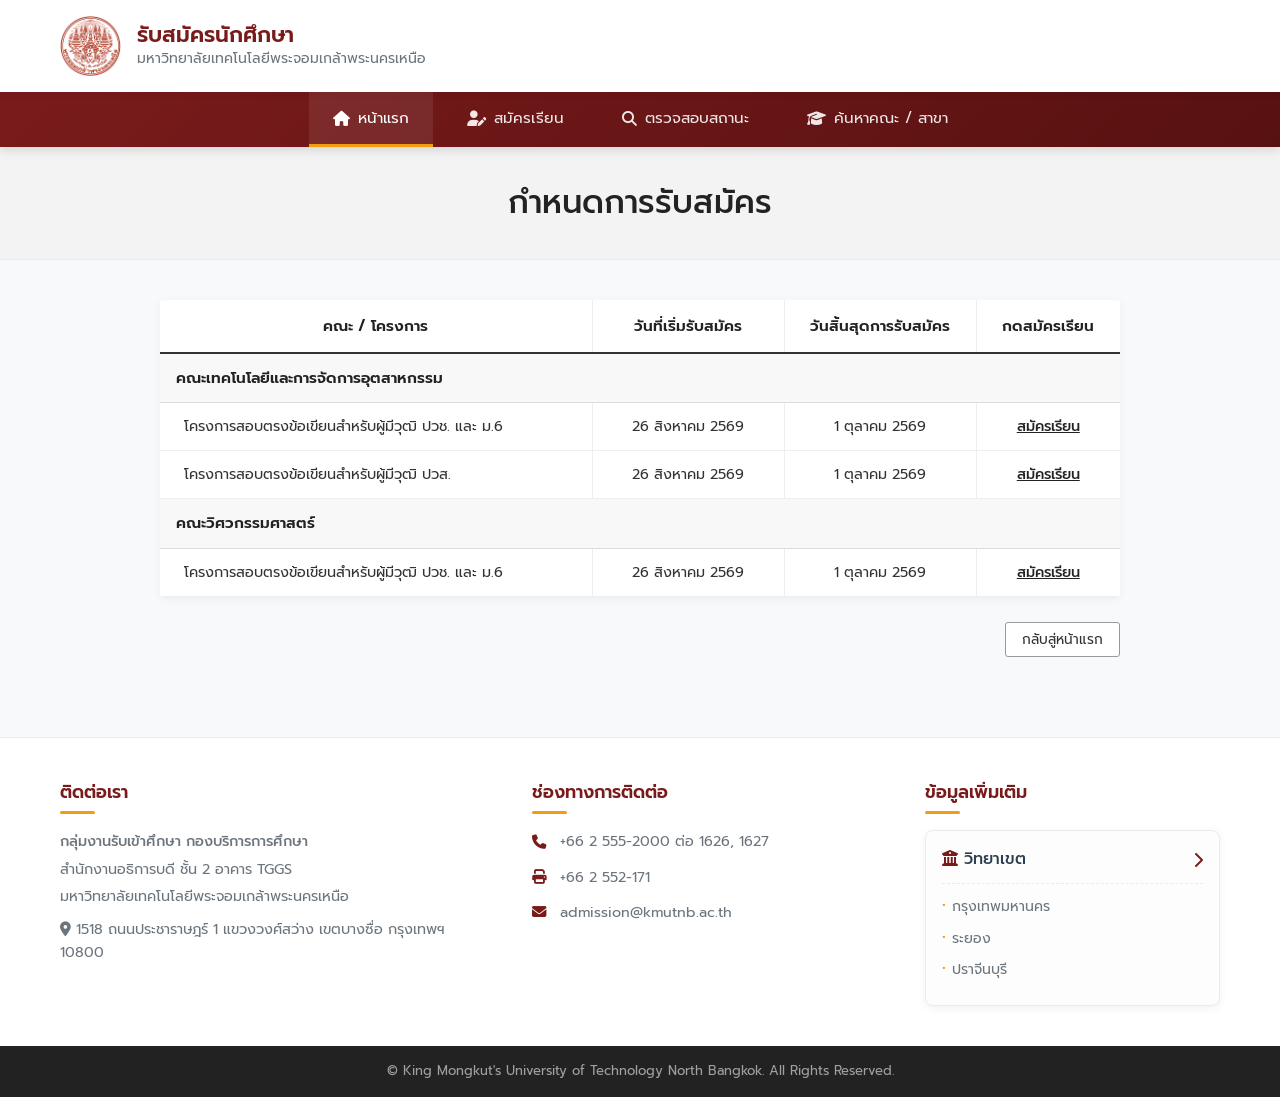
<file: schedule.html>
<!DOCTYPE html>
<html lang="th">
<head>
  <meta charset="UTF-8">
  <meta name="viewport" content="width=device-width, initial-scale=1.0">
  <title>กำหนดการรับสมัคร - มหาวิทยาลัยเทคโนโลยีพระจอมเกล้าพระนครเหนือ</title>
  <link rel="stylesheet" href="style.css">
  <link rel="preconnect" href="https://fonts.googleapis.com">
  <link rel="preconnect" href="https://fonts.gstatic.com" crossorigin>
  <link href="https://fonts.googleapis.com/css2?family=Prompt:wght@300;400;500;600&display=swap" rel="stylesheet">
  <link rel="stylesheet" href="https://cdnjs.cloudflare.com/ajax/libs/font-awesome/6.4.0/css/all.min.css">
</head>
<body>

 
  <header class="header">
    <div class="container header-container">
      <div class="logo-section">
        <img src="/logo_kmutnb.png" alt="มจพ." class="logo">
        <div class="title-group">
          <h1 class="main-title">รับสมัครนักศึกษา</h1>
          <p class="sub-title">มหาวิทยาลัยเทคโนโลยีพระจอมเกล้าพระนครเหนือ</p>
        </div>
    </div>
  </header>

 
  <nav class="navbar">
    <div class="container nav-container">
      <a href="/index.html" class="nav-link active"><i class="fa-solid fa-house"></i> หน้าแรก</a>
      <a href="/schedule.html" class="nav-link"><i class="fa-solid fa-user-pen"></i> สมัครเรียน</a>
      <a href="/check-status.html" class="nav-link"><i class="fa-solid fa-magnifying-glass"></i> ตรวจสอบสถานะ</a>
      <a href="/search-faculty.html" class="nav-link"><i class="fa-solid fa-graduation-cap"></i> ค้นหาคณะ / สาขา</a>
    </div>
  </nav>


  <section class="page-header">
    <h2>กำหนดการรับสมัคร</h2>
  </section>


  <main class="schedule-section">
    <div class="container">
      <div class="schedule-container">
        
     
        <table class="schedule-table">
          <thead>
            <tr>
              <th class="col-faculty">คณะ / โครงการ</th>
              <th class="col-date">วันที่เริ่มรับสมัคร</th>
              <th class="col-date">วันสิ้นสุดการรับสมัคร</th>
              <th class="col-action">กดสมัครเรียน</th>
            </tr>
          </thead>
          <tbody>
           
            <tr class="faculty-header-row">
              <td colspan="4">คณะเทคโนโลยีและการจัดการอุตสาหกรรม</td>
            </tr>
            <tr>
              <td class="project-name">โครงการสอบตรงข้อเขียนสำหรับผู้มีวุฒิ ปวช. และ ม.6</td>
              <td class="text-center">26 สิงหาคม 2569</td>
              <td class="text-center">1 ตุลาคม 2569</td>
              <td class="text-center"><a href="personal-info.html" class="apply-link">สมัครเรียน</a></td>
            </tr>
            <tr>
              <td class="project-name">โครงการสอบตรงข้อเขียนสำหรับผู้มีวุฒิ ปวส.</td>
              <td class="text-center">26 สิงหาคม 2569</td>
              <td class="text-center">1 ตุลาคม 2569</td>
              <td class="text-center"><a href="personal-info.html" class="apply-link">สมัครเรียน</a></td>
            </tr>

           
            <tr class="faculty-header-row">
              <td colspan="4">คณะวิศวกรรมศาสตร์</td>
            </tr>
            <tr>
              <td class="project-name">โครงการสอบตรงข้อเขียนสำหรับผู้มีวุฒิ ปวช. และ ม.6</td>
              <td class="text-center">26 สิงหาคม 2569</td>
              <td class="text-center">1 ตุลาคม 2569</td>
              <td class="text-center"><a href="personal-info.html" class="apply-link">สมัครเรียน</a></td>
            </tr>
          </tbody>
        </table>

  
        <div class="back-home-wrapper">
          <a href="index.html" class="btn-back-home">กลับสู่หน้าแรก</a>
        </div>

      </div>
    </div>
  </main>


  <footer class="footer">
    <div class="container footer-grid">
      
      <div class="footer-col">
        <h3 class="footer-title">ติดต่อเรา</h3>
        <p class="org-name">กลุ่มงานรับเข้าศึกษา กองบริการการศึกษา</p>
        <p>สำนักงานอธิการบดี ชั้น 2 อาคาร TGGS</p>
        <p>มหาวิทยาลัยเทคโนโลยีพระจอมเกล้าพระนครเหนือ</p>
        <p class="address-detail"><i class="fa-solid fa-location-dot"></i> 1518 ถนนประชาราษฎร์ 1 แขวงวงศ์สว่าง เขตบางซื่อ กรุงเทพฯ 10800</p>
      </div>

      <div class="footer-col">
        <h3 class="footer-title">ช่องทางการติดต่อ</h3>
        <ul class="contact-list">
          <li><i class="fa-solid fa-phone"></i> <span>+66 2 555-2000 ต่อ 1626, 1627</span></li>
          <li><i class="fa-solid fa-print"></i> <span>+66 2 552-171</span></li>
          <li><i class="fa-solid fa-envelope"></i> <a href="mailto:admission@kmutnb.ac.th">admission@kmutnb.ac.th</a></li>
        </ul>
      </div>

      <div class="footer-col">
        <h3 class="footer-title">ข้อมูลเพิ่มเติม</h3>
        <div class="campus-card">
          <div class="campus-header">
            <span><i class="fa-solid fa-building-columns"></i> วิทยาเขต</span>
            <i class="fa-solid fa-chevron-right arrow-icon"></i>
          </div>
          <ul class="campus-list">
            <li><a href="https://www.kmutnb.ac.th/faculty-and-agencies/bangkok.aspx">กรุงเทพมหานคร</a></li>
            <li><a href="https://www.kmutnb.ac.th/faculty-and-agencies/rayong-campus.aspx">ระยอง</a></li>
            <li><a href="https://www.kmutnb.ac.th/life-in-the-university/prachinburi.aspx">ปราจีนบุรี</a></li>
          </ul>
        </div>
      </div>

    </div>
    <div class="footer-bottom">
      <div class="container">
        <p>© King Mongkut's University of Technology North Bangkok. All Rights Reserved.</p>
      </div>
    </div>
  </footer>

</body>
</html>
</file>
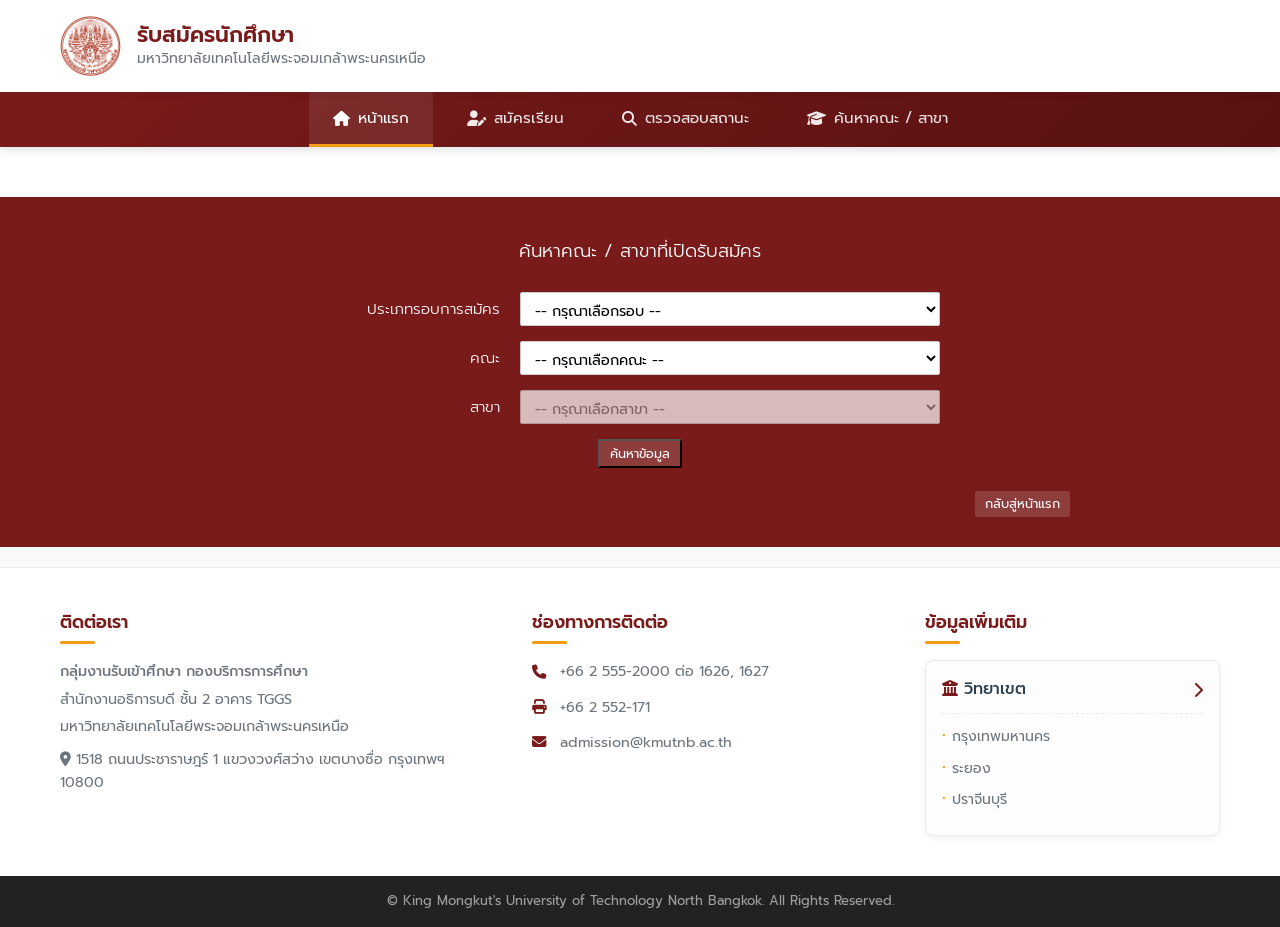
<file: search-faculty.html>
<!DOCTYPE html>
<html lang="th">
<head>
  <meta charset="UTF-8">
  <meta name="viewport" content="width=device-width, initial-scale=1.0">
  <title>ค้นหาคณะ / สาขาที่เปิดรับสมัคร - มหาวิทยาลัยเทคโนโลยีพระจอมเกล้าพระนครเหนือ</title>
  <link rel="stylesheet" href="style.css">
  <link rel="preconnect" href="https://fonts.googleapis.com">
  <link rel="preconnect" href="https://fonts.gstatic.com" crossorigin>
  <link href="https://fonts.googleapis.com/css2?family=Prompt:wght@300;400;500;600&display=swap" rel="stylesheet">
  <link rel="stylesheet" href="https://cdnjs.cloudflare.com/ajax/libs/font-awesome/6.4.0/css/all.min.css">
</head>
<body>

  <header class="header">
    <div class="container header-container">
      <div class="logo-section">
        <img src="/logo_kmutnb.png" alt="มจพ." class="logo">
        <div class="title-group">
          <h1 class="main-title">รับสมัครนักศึกษา</h1>
          <p class="sub-title">มหาวิทยาลัยเทคโนโลยีพระจอมเกล้าพระนครเหนือ</p>
        </div>
      </div>
    </div>
  </header>

  <nav class="navbar">
    <div class="container nav-container">
      <a href="/index.html" class="nav-link active"><i class="fa-solid fa-house"></i> หน้าแรก</a>
      <a href="/schedule.html" class="nav-link"><i class="fa-solid fa-user-pen"></i> สมัครเรียน</a>
      <a href="/check-status.html" class="nav-link"><i class="fa-solid fa-magnifying-glass"></i> ตรวจสอบสถานะ</a>
      <a href="/search-faculty.html" class="nav-link"><i class="fa-solid fa-graduation-cap"></i> ค้นหาคณะ / สาขา</a>
    </div>
  </nav>

  <div class="empty-header-space"></div>

  <main class="search-faculty-section">
    <div class="container search-faculty-container">
      
     
      <input type="radio" name="fac_toggle" id="fac_none" class="fac-radio-toggle" checked hidden>
      <input type="radio" name="fac_toggle" id="fac_techno" class="fac-radio-toggle" hidden>
      <input type="radio" name="fac_toggle" id="fac_eng" class="fac-radio-toggle" hidden>

      <form action="/schedule.html" method="GET" class="search-faculty-form">
        <h2 class="search-faculty-title">ค้นหาคณะ / สาขาที่เปิดรับสมัคร</h2>

        <div class="form-row-group">
          <label for="round_type" class="form-label">ประเภทรอบการสมัคร</label>
          <div class="form-input-box">
            <select id="round_type" name="round_type">
              <option value="" disabled selected>-- กรุณาเลือกรอบ --</option>
              <option value="1">โครงการสอบตรงข้อเขียนสำหรับผู้มีวุฒิ ปวช และ ม.6</option>
              <option value="2">โครงการสอบตรงข้อเขียนสำหรับผู้มีวุฒิ ปวส</option>
            </select>
          </div>
        </div>
     
        <div class="form-row-group">
          <label for="faculty_select" class="form-label">คณะ</label>
          <div class="form-input-box">
            <select id="faculty_select" name="faculty" onchange="document.getElementById(this.value).checked = true;">
              <option value="fac_none" disabled selected>-- กรุณาเลือกคณะ --</option>
              <option value="fac_techno">คณะเทคโนโลยีและการจัดการอุตสาหกรรม</option>
              <option value="fac_eng">คณะวิศวกรรมศาสตร์</option>
            </select>
          </div>
        </div>

        <div class="form-row-group major-group major-group-default">
          <label class="form-label">สาขา</label>
          <div class="form-input-box">
            <select disabled>
              <option value="" selected>-- กรุณาเลือกสาขา --</option>
            </select>
          </div>
        </div>

        <div class="form-row-group major-group major-group-techno">
          <label for="major_techno" class="form-label">สาขา</label>
          <div class="form-input-box">
            <select id="major_techno" name="major">
              <option value="" disabled selected>-- กรุณาเลือกสาขา --</option>
              <option value="IT">สาขาวิชาเทคโนโลยีสารสนเทศ (IT)</option>
              <option value="ITI">สาขาวิชาเทคโนโลยีสารสนเทศ (ITI)</option>
              <option value="ITT">สาขาวิชาเทคโนโลยีสารสนเทศ (ITT)</option>
              <option value="INE">สาขาวิชาวิศวกรรมสารสนเทศและเครือข่าย (INE)</option>
              <option value="INET">สาขาวิชาวิศวกรรมสารสนเทศและเครือข่าย (INET)</option>
            </select>
          </div>
        </div>

        <div class="form-row-group major-group major-group-eng">
          <label for="major_eng" class="form-label">สาขา</label>
          <div class="form-input-box">
            <select id="major_eng" name="major">
              <option value="" disabled selected>-- กรุณาเลือกสาขา --</option>
              <option value="InAE">สาขาวิชาวิศวกรรมเครื่องมือวัดและอัตโนมัติ (InAE)</option>
            </select>
          </div>
        </div>

        <button type="submit" class="btn-nav-link">ค้นหาข้อมูล</button>
      </form>

      <div class="bottom-right-action">
        <a href="index.html" class="btn-nav-link">กลับสู่หน้าแรก</a>
      </div>

    </div>
  </main>

  <footer class="footer">
    <div class="container footer-grid">
      
      <div class="footer-col">
        <h3 class="footer-title">ติดต่อเรา</h3>
        <p class="org-name">กลุ่มงานรับเข้าศึกษา กองบริการการศึกษา</p>
        <p>สำนักงานอธิการบดี ชั้น 2 อาคาร TGGS</p>
        <p>มหาวิทยาลัยเทคโนโลยีพระจอมเกล้าพระนครเหนือ</p>
        <p class="address-detail"><i class="fa-solid fa-location-dot"></i> 1518 ถนนประชาราษฎร์ 1 แขวงวงศ์สว่าง เขตบางซื่อ กรุงเทพฯ 10800</p>
      </div>

      <div class="footer-col">
        <h3 class="footer-title">ช่องทางการติดต่อ</h3>
        <ul class="contact-list">
          <li><i class="fa-solid fa-phone"></i> <span>+66 2 555-2000 ต่อ 1626, 1627</span></li>
          <li><i class="fa-solid fa-print"></i> <span>+66 2 552-171</span></li>
          <li><i class="fa-solid fa-envelope"></i> <a href="mailto:admission@kmutnb.ac.th">admission@kmutnb.ac.th</a></li>
        </ul>
      </div>

      <div class="footer-col">
        <h3 class="footer-title">ข้อมูลเพิ่มเติม</h3>
        <div class="campus-card">
          <div class="campus-header">
            <span><i class="fa-solid fa-building-columns"></i> วิทยาเขต</span>
            <i class="fa-solid fa-chevron-right arrow-icon"></i>
          </div>
          <ul class="campus-list">
            <li><a href="https://www.kmutnb.ac.th/faculty-and-agencies/bangkok.aspx">กรุงเทพมหานคร</a></li>
            <li><a href="https://www.kmutnb.ac.th/faculty-and-agencies/rayong-campus.aspx">ระยอง</a></li>
            <li><a href="https://www.kmutnb.ac.th/life-in-the-university/prachinburi.aspx">ปราจีนบุรี</a></li>
          </ul>
        </div>
      </div>

    </div>
    <div class="footer-bottom">
      <div class="container">
        <p>© King Mongkut's University of Technology North Bangkok. All Rights Reserved.</p>
      </div>
    </div>
  </footer>

</body>
</html>
</file>
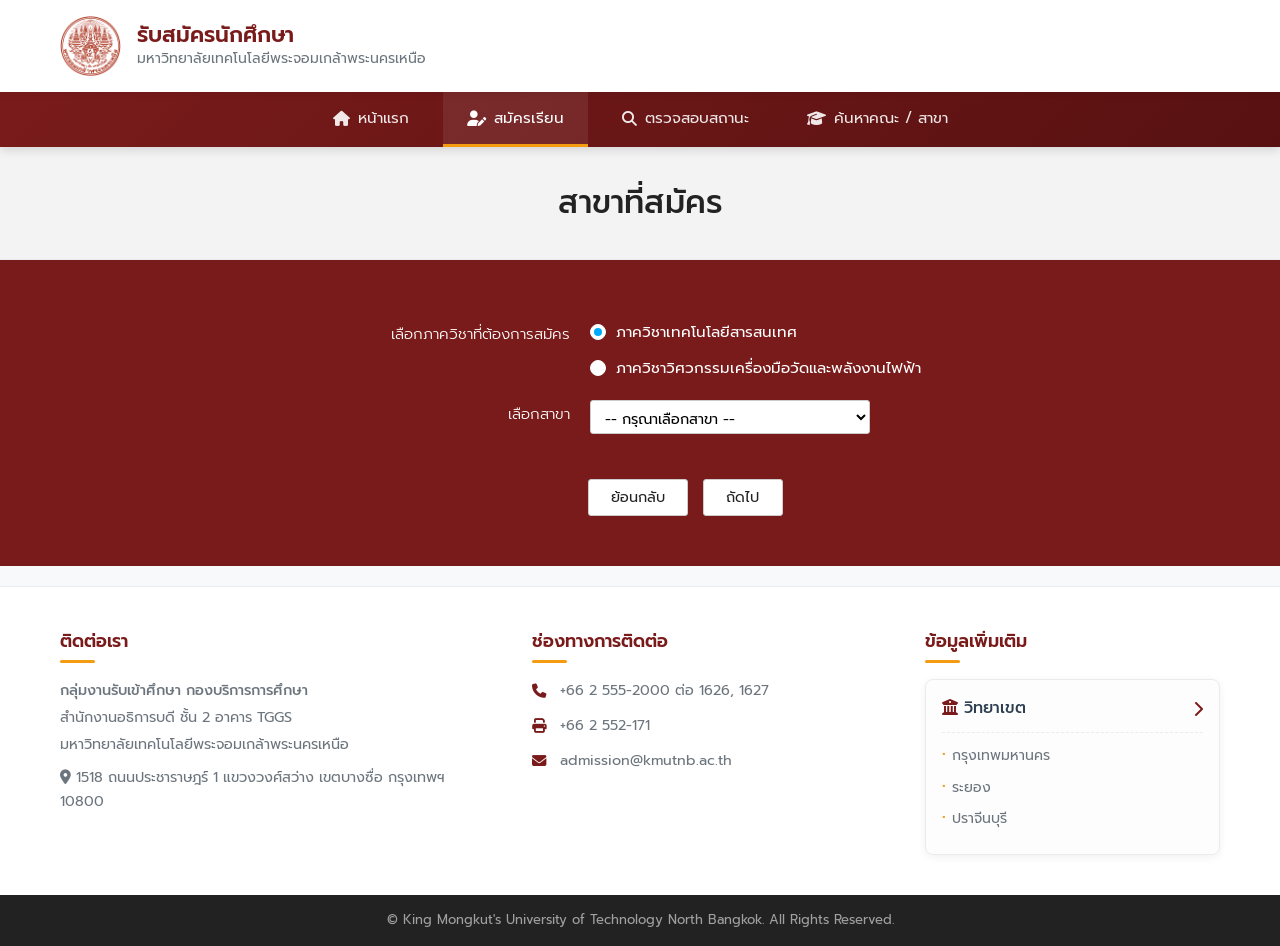
<file: select-major.html>
<!DOCTYPE html>
<html lang="th">
<head>
  <meta charset="UTF-8">
  <meta name="viewport" content="width=device-width, initial-scale=1.0">
  <title>สาขาที่สมัคร - มหาวิทยาลัยเทคโนโลยีพระจอมเกล้าพระนครเหนือ</title>
  <link rel="stylesheet" href="style.css">
  <!-- Google Fonts: Prompt -->
  <link rel="preconnect" href="https://fonts.googleapis.com">
  <link rel="preconnect" href="https://fonts.gstatic.com" crossorigin>
  <link href="https://fonts.googleapis.com/css2?family=Prompt:wght@300;400;500;600&display=swap" rel="stylesheet">
  <!-- Font Awesome -->
  <link rel="stylesheet" href="https://cdnjs.cloudflare.com/ajax/libs/font-awesome/6.4.0/css/all.min.css">
</head>
<body>

  <!-- Header -->
  <header class="header">
    <div class="container header-container">
      <div class="logo-section">
        <img src="/logo_kmutnb.png" alt="มจพ." class="logo">
        <div class="title-group">
          <h1 class="main-title">รับสมัครนักศึกษา</h1>
          <p class="sub-title">มหาวิทยาลัยเทคโนโลยีพระจอมเกล้าพระนครเหนือ</p>
        </div>
      </div>
    </div>
  </header>

  <!-- Navigation Bar -->
  <nav class="navbar">
    <div class="container nav-container">
      <a href="index.html" class="nav-link"><i class="fa-solid fa-house"></i> หน้าแรก</a>
      <a href="schedule.html" class="nav-link active"><i class="fa-solid fa-user-pen"></i> สมัครเรียน</a>
      <a href="check-status.html" class="nav-link"><i class="fa-solid fa-magnifying-glass"></i> ตรวจสอบสถานะ</a>
      <a href="search-faculty.html" class="nav-link"><i class="fa-solid fa-graduation-cap"></i> ค้นหาคณะ / สาขา</a>
    </div>
  </nav>

  <!-- Title Page Header -->
  <section class="page-header">
    <h2>สาขาที่สมัคร</h2>
  </section>

  <!-- Main Content Section -->
  <main class="select-major-section">
    <div class="container">
      <form action="upload-documents.html" method="GET" class="select-major-form">
        
        <!-- Radio Selector สำหรับเลือกภาควิชา -->
        <input type="radio" name="dept_choice" id="dept1_radio" class="dept-toggle" checked hidden>
        <input type="radio" name="dept_choice" id="dept2_radio" class="dept-toggle" hidden>

        <!-- เลือกภาควิชา -->
        <div class="form-row">
          <label class="row-label">เลือกภาควิชาที่ต้องการสมัคร</label>
          <div class="radio-options">
            <label for="dept1_radio" class="radio-item">
              <span class="custom-radio"></span>
              <span>ภาควิชาเทคโนโลยีสารสนเทศ</span>
            </label>
            <label for="dept2_radio" class="radio-item">
              <span class="custom-radio"></span>
              <span>ภาควิชาวิศวกรรมเครื่องมือวัดและพลังงานไฟฟ้า</span>
            </label>
          </div>
        </div>

        <!-- เลือกสาขา (ภาควิชาเทคโนโลยีสารสนเทศ) -->
        <div class="form-row major-select-group dept1-select">
          <label for="major_dept1" class="row-label">เลือกสาขา </label>
          <div class="select-wrapper">
            <select id="major_dept1" name="major" required>
              <option value="" disabled selected>-- กรุณาเลือกสาขา --</option>
              <option value="major1">สาขาวิชาเทคโนโลยีสารสนเทศ (IT)</option>
              <option value="major2">สาขาวิชาเทคโนโลยีสารสนเทศ (ITI)</option>
              <option value="major3">สาขาวิชาเทคโนโลยีสารสนเทศ (ITT)</option>
              <option value="major4">สาขาวิชาวิศวกรรมสารสนเทศและเครือข่าย (INE)</option>
              <option value="major5">สาขาวิชาวิศวกรรมสารสนเทศและเครือข่าย (INET)</option>
            </select>
          </div>
        </div>

        
        <div class="form-row major-select-group dept2-select">
          <label for="major_dept2" class="row-label">เลือกสาขา </label>
          <div class="select-wrapper">
            <select id="major_dept2" name="major" required>
              <option value="" disabled selected>-- กรุณาเลือกสาขา --</option>
              <option value="major5">สาขาวิชาวิศวกรรมเครื่องมือวัดและอัตโนมัติ (InAE)</option>
            </select>
          </div>
        </div>

        <div class="form-actions">
          <a href="education-history.html" class="btn-action btn-back-link">ย้อนกลับ</a>
          <a href="/upload-documents.html" class="btn-action btn-back-link">ถัดไป</a>
        </div>

      </form>
    </div>
  </main>


  <footer class="footer">
    <div class="container footer-grid">
      
      <div class="footer-col">
        <h3 class="footer-title">ติดต่อเรา</h3>
        <p class="org-name">กลุ่มงานรับเข้าศึกษา กองบริการการศึกษา</p>
        <p>สำนักงานอธิการบดี ชั้น 2 อาคาร TGGS</p>
        <p>มหาวิทยาลัยเทคโนโลยีพระจอมเกล้าพระนครเหนือ</p>
        <p class="address-detail"><i class="fa-solid fa-location-dot"></i> 1518 ถนนประชาราษฎร์ 1 แขวงวงศ์สว่าง เขตบางซื่อ กรุงเทพฯ 10800</p>
      </div>

      <div class="footer-col">
        <h3 class="footer-title">ช่องทางการติดต่อ</h3>
        <ul class="contact-list">
          <li><i class="fa-solid fa-phone"></i> <span>+66 2 555-2000 ต่อ 1626, 1627</span></li>
          <li><i class="fa-solid fa-print"></i> <span>+66 2 552-171</span></li>
          <li><i class="fa-solid fa-envelope"></i> <a href="mailto:admission@kmutnb.ac.th">admission@kmutnb.ac.th</a></li>
        </ul>
      </div>

      <div class="footer-col">
        <h3 class="footer-title">ข้อมูลเพิ่มเติม</h3>
        <div class="campus-card">
          <div class="campus-header">
            <span><i class="fa-solid fa-building-columns"></i> วิทยาเขต</span>
            <i class="fa-solid fa-chevron-right arrow-icon"></i>
          </div>
          <ul class="campus-list">
            <li><a href="https://www.kmutnb.ac.th/faculty-and-agencies/bangkok.aspx">กรุงเทพมหานคร</a></li>
            <li><a href="https://www.kmutnb.ac.th/faculty-and-agencies/rayong-campus.aspx">ระยอง</a></li>
            <li><a href="https://www.kmutnb.ac.th/life-in-the-university/prachinburi.aspx">ปราจีนบุรี</a></li>
          </ul>
        </div>
      </div>

    </div>
    <div class="footer-bottom">
      <div class="container">
        <p>© King Mongkut's University of Technology North Bangkok. All Rights Reserved.</p>
      </div>
    </div>
  </footer>

</body>
</html>
</file>
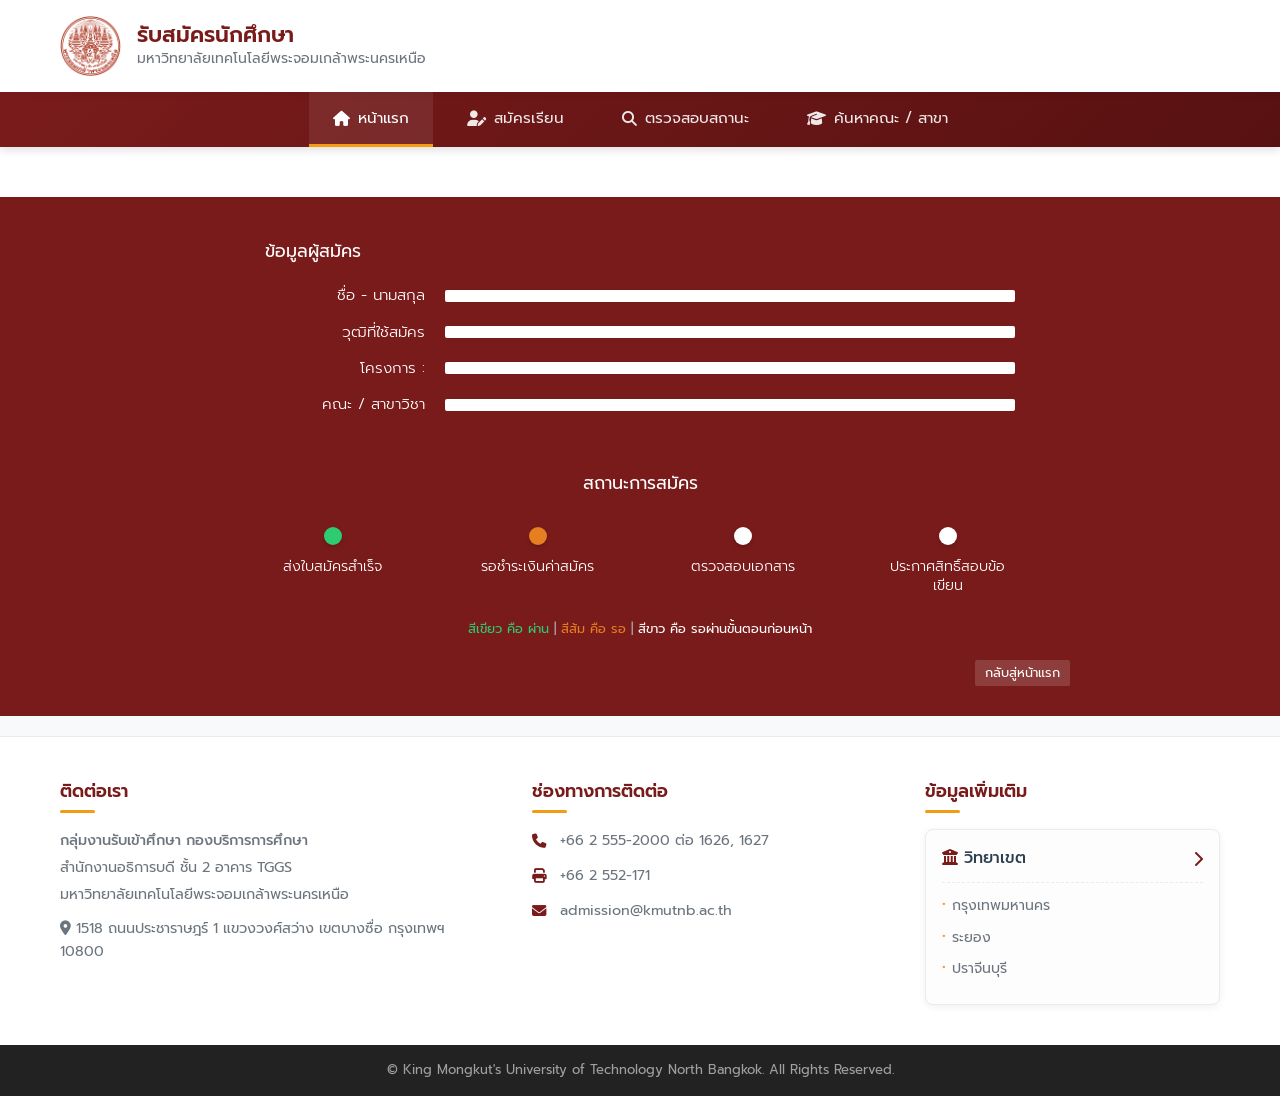
<file: status-result.html>
<!DOCTYPE html>
<html lang="th">
<head>
  <meta charset="UTF-8">
  <meta name="viewport" content="width=device-width, initial-scale=1.0">
  <title>ผลการตรวจสอบสถานะ - มหาวิทยาลัยเทคโนโลยีพระจอมเกล้าพระนครเหนือ</title>
  <link rel="stylesheet" href="style.css">
  <link rel="preconnect" href="https://fonts.googleapis.com">
  <link rel="preconnect" href="https://fonts.gstatic.com" crossorigin>
  <link href="https://fonts.googleapis.com/css2?family=Prompt:wght@300;400;500;600&display=swap" rel="stylesheet">
  <link rel="stylesheet" href="https://cdnjs.cloudflare.com/ajax/libs/font-awesome/6.4.0/css/all.min.css">
</head>
<body>

  
  <header class="header">
    <div class="container header-container">
      <div class="logo-section">
        <img src="/logo_kmutnb.png" alt="มจพ." class="logo">
        <div class="title-group">
          <h1 class="main-title">รับสมัครนักศึกษา</h1>
          <p class="sub-title">มหาวิทยาลัยเทคโนโลยีพระจอมเกล้าพระนครเหนือ</p>
        </div>
    </div>
  </header>


  <nav class="navbar">
    <div class="container nav-container">
      <a href="/index.html" class="nav-link active"><i class="fa-solid fa-house"></i> หน้าแรก</a>
      <a href="/schedule.html" class="nav-link"><i class="fa-solid fa-user-pen"></i> สมัครเรียน</a>
      <a href="/check-status.html" class="nav-link"><i class="fa-solid fa-magnifying-glass"></i> ตรวจสอบสถานะ</a>
      <a href="/search-faculty.html" class="nav-link"><i class="fa-solid fa-graduation-cap"></i> ค้นหาคณะ / สาขา</a>
    </div>
  </nav>


  <div class="empty-header-space"></div>


  <main class="status-result-section">
    <div class="container status-result-container">
      
   
      <div class="applicant-info-block">
        <h3 class="block-title">ข้อมูลผู้สมัคร</h3>
        
        <div class="info-row">
          <span class="info-label">ชื่อ - นามสกุล</span>
          <div class="info-value"></div>
        </div>

        <div class="info-row">
          <span class="info-label">วุฒิที่ใช้สมัคร</span>
          <div class="info-value"></div>
        </div>

        <div class="info-row">
          <span class="info-label">โครงการ :</span>
          <div class="info-value"></div>
        </div>

        <div class="info-row">
          <span class="info-label">คณะ / สาขาวิชา</span>
          <div class="info-value"></div>
        </div>
      </div>


      <div class="status-tracker-block">
        <h3 class="block-title">สถานะการสมัคร</h3>

        <div class="steps-container">
       
          <div class="step-item">
            <div class="status-dot dot-green"></div>
            <span class="step-label">ส่งใบสมัครสำเร็จ</span>
          </div>

        
          <div class="step-item">
            <div class="status-dot dot-orange"></div>
            <span class="step-label">รอชำระเงินค่าสมัคร</span>
          </div>

        
          <div class="step-item">
            <div class="status-dot dot-white"></div>
            <span class="step-label">ตรวจสอบเอกสาร</span>
          </div>

          <div class="step-item">
            <div class="status-dot dot-white"></div>
            <span class="step-label">ประกาศสิทธิ์สอบข้อเขียน</span>
          </div>
        </div>

        <p class="status-legend">
          <span class="text-green">สีเขียว คือ ผ่าน</span> | 
          <span class="text-orange">สีส้ม คือ รอ</span> | 
          <span class="text-white">สีขาว คือ รอผ่านขั้นตอนก่อนหน้า</span>
        </p>
      </div>

      <div class="bottom-right-action">
        <a href="index.html" class="btn-nav-link">กลับสู่หน้าแรก</a>
      </div>

    </div>
  </main>

  <footer class="footer">
    <div class="container footer-grid">
      
      <div class="footer-col">
        <h3 class="footer-title">ติดต่อเรา</h3>
        <p class="org-name">กลุ่มงานรับเข้าศึกษา กองบริการการศึกษา</p>
        <p>สำนักงานอธิการบดี ชั้น 2 อาคาร TGGS</p>
        <p>มหาวิทยาลัยเทคโนโลยีพระจอมเกล้าพระนครเหนือ</p>
        <p class="address-detail"><i class="fa-solid fa-location-dot"></i> 1518 ถนนประชาราษฎร์ 1 แขวงวงศ์สว่าง เขตบางซื่อ กรุงเทพฯ 10800</p>
      </div>

      <div class="footer-col">
        <h3 class="footer-title">ช่องทางการติดต่อ</h3>
        <ul class="contact-list">
          <li><i class="fa-solid fa-phone"></i> <span>+66 2 555-2000 ต่อ 1626, 1627</span></li>
          <li><i class="fa-solid fa-print"></i> <span>+66 2 552-171</span></li>
          <li><i class="fa-solid fa-envelope"></i> <a href="mailto:admission@kmutnb.ac.th">admission@kmutnb.ac.th</a></li>
        </ul>
      </div>

      <div class="footer-col">
        <h3 class="footer-title">ข้อมูลเพิ่มเติม</h3>
        <div class="campus-card">
          <div class="campus-header">
            <span><i class="fa-solid fa-building-columns"></i> วิทยาเขต</span>
            <i class="fa-solid fa-chevron-right arrow-icon"></i>
          </div>
          <ul class="campus-list">
            <li><a href="https://www.kmutnb.ac.th/faculty-and-agencies/bangkok.aspx">กรุงเทพมหานคร</a></li>
            <li><a href="https://www.kmutnb.ac.th/faculty-and-agencies/rayong-campus.aspx">ระยอง</a></li>
            <li><a href="https://www.kmutnb.ac.th/life-in-the-university/prachinburi.aspx">ปราจีนบุรี</a></li>
          </ul>
        </div>
      </div>

    </div>
    <div class="footer-bottom">
      <div class="container">
        <p>© King Mongkut's University of Technology North Bangkok. All Rights Reserved.</p>
      </div>
    </div>
  </footer>

</body>
</html>
</file>
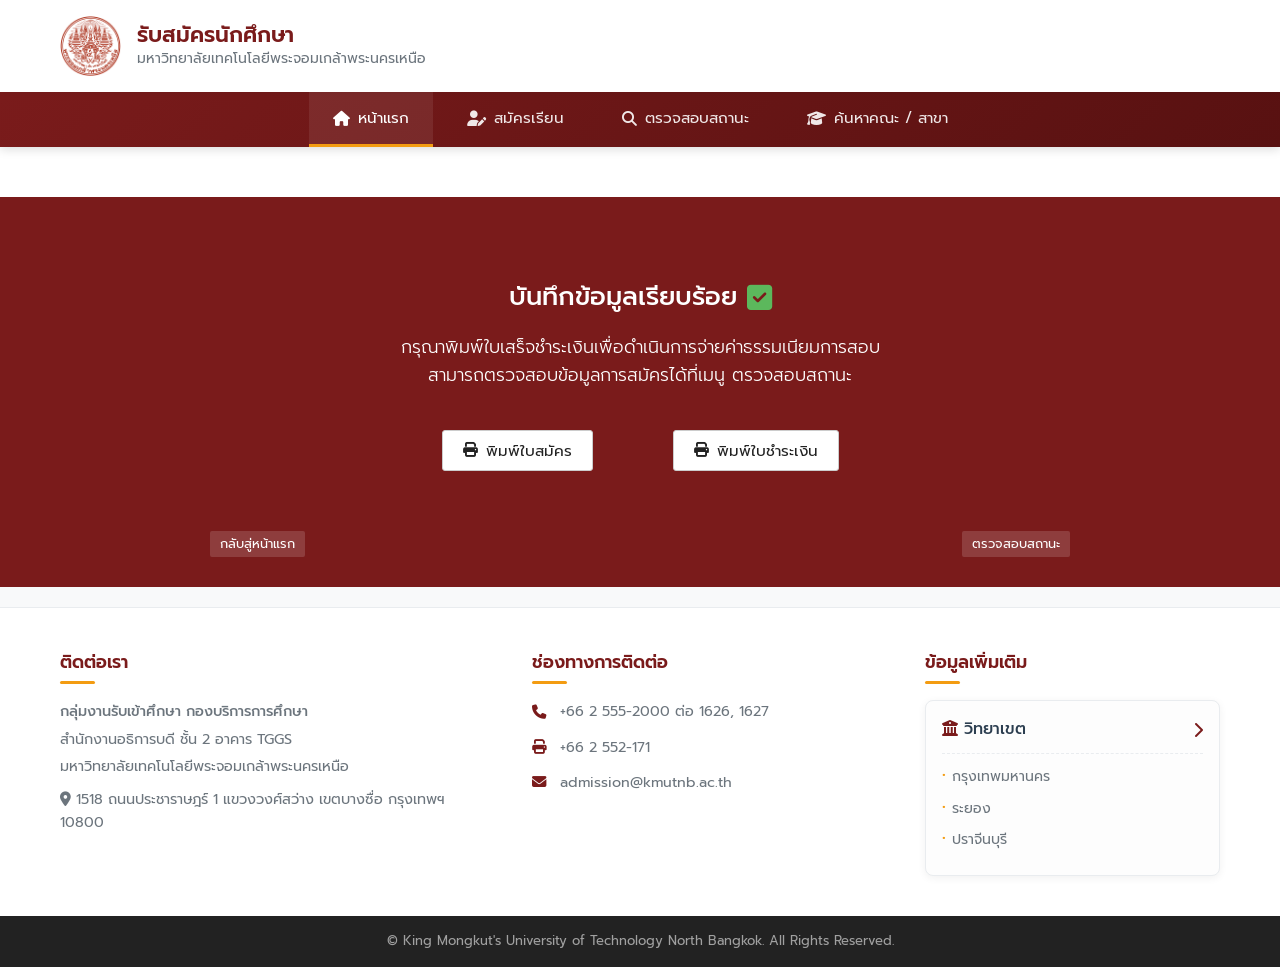
<file: success.html>
<!DOCTYPE html>
<html lang="th">
<head>
  <meta charset="UTF-8">
  <meta name="viewport" content="width=device-width, initial-scale=1.0">
  <title>บันทึกข้อมูลเรียบร้อย - มหาวิทยาลัยเทคโนโลยีพระจอมเกล้าพระนครเหนือ</title>
  <link rel="stylesheet" href="style.css">
  <link rel="preconnect" href="https://fonts.googleapis.com">
  <link rel="preconnect" href="https://fonts.gstatic.com" crossorigin>
  <link href="https://fonts.googleapis.com/css2?family=Prompt:wght@300;400;500;600&display=swap" rel="stylesheet">
  <link rel="stylesheet" href="https://cdnjs.cloudflare.com/ajax/libs/font-awesome/6.4.0/css/all.min.css">
</head>
<body>

  <header class="header">
    <div class="container header-container">
      <div class="logo-section">
        <img src="/logo_kmutnb.png" alt="มจพ." class="logo">
        <div class="title-group">
          <h1 class="main-title">รับสมัครนักศึกษา</h1>
          <p class="sub-title">มหาวิทยาลัยเทคโนโลยีพระจอมเกล้าพระนครเหนือ</p>
        </div>
    </div>
  </header>

  <nav class="navbar">
    <div class="container nav-container">
      <a href="/index.html" class="nav-link active"><i class="fa-solid fa-house"></i> หน้าแรก</a>
      <a href="/schedule.html" class="nav-link"><i class="fa-solid fa-user-pen"></i> สมัครเรียน</a>
      <a href="/check-status.html" class="nav-link"><i class="fa-solid fa-magnifying-glass"></i> ตรวจสอบสถานะ</a>
      <a href="/search-faculty.html" class="nav-link"><i class="fa-solid fa-graduation-cap"></i> ค้นหาคณะ / สาขา</a>
    </div>
  </nav>

  <div class="empty-header-space"></div>

  <main class="success-section">
    <div class="container success-container">
      
      <div class="success-message-box">
        <h2 class="success-title">บันทึกข้อมูลเรียบร้อย <i class="fa-solid fa-square-check check-icon"></i></h2>
        <p class="success-desc">
          กรุณาพิมพ์ใบเสร็จชำระเงินเพื่อดำเนินการจ่ายค่าธรรมเนียมการสอบ<br>
          สามารถตรวจสอบข้อมูลการสมัครได้ที่เมนู ตรวจสอบสถานะ
        </p>
      </div>

      <div class="print-actions">
        <button class="btn-print"><i class="fa-solid fa-print"></i> พิมพ์ใบสมัคร</button>
        <button class="btn-print"><i class="fa-solid fa-print"></i> พิมพ์ใบชำระเงิน</button>
      </div>

      <div class="bottom-nav-actions">
        <a href="index.html" class="btn-nav-link">กลับสู่หน้าแรก</a>
        <a href="check-status.html" class="btn-nav-link">ตรวจสอบสถานะ</a>
      </div>

    </div>
  </main>

  <footer class="footer">
    <div class="container footer-grid">
      
      <div class="footer-col">
        <h3 class="footer-title">ติดต่อเรา</h3>
        <p class="org-name">กลุ่มงานรับเข้าศึกษา กองบริการการศึกษา</p>
        <p>สำนักงานอธิการบดี ชั้น 2 อาคาร TGGS</p>
        <p>มหาวิทยาลัยเทคโนโลยีพระจอมเกล้าพระนครเหนือ</p>
        <p class="address-detail"><i class="fa-solid fa-location-dot"></i> 1518 ถนนประชาราษฎร์ 1 แขวงวงศ์สว่าง เขตบางซื่อ กรุงเทพฯ 10800</p>
      </div>

      <div class="footer-col">
        <h3 class="footer-title">ช่องทางการติดต่อ</h3>
        <ul class="contact-list">
          <li><i class="fa-solid fa-phone"></i> <span>+66 2 555-2000 ต่อ 1626, 1627</span></li>
          <li><i class="fa-solid fa-print"></i> <span>+66 2 552-171</span></li>
          <li><i class="fa-solid fa-envelope"></i> <a href="mailto:admission@kmutnb.ac.th">admission@kmutnb.ac.th</a></li>
        </ul>
      </div>

      <div class="footer-col">
        <h3 class="footer-title">ข้อมูลเพิ่มเติม</h3>
        <div class="campus-card">
          <div class="campus-header">
            <span><i class="fa-solid fa-building-columns"></i> วิทยาเขต</span>
            <i class="fa-solid fa-chevron-right arrow-icon"></i>
          </div>
          <ul class="campus-list">
            <li><a href="https://www.kmutnb.ac.th/faculty-and-agencies/bangkok.aspx">กรุงเทพมหานคร</a></li>
            <li><a href="https://www.kmutnb.ac.th/faculty-and-agencies/rayong-campus.aspx">ระยอง</a></li>
            <li><a href="https://www.kmutnb.ac.th/life-in-the-university/prachinburi.aspx">ปราจีนบุรี</a></li>
          </ul>
        </div>
      </div>

    </div>
    <div class="footer-bottom">
      <div class="container">
        <p>© King Mongkut's University of Technology North Bangkok. All Rights Reserved.</p>
      </div>
    </div>
  </footer>

</body>
</html>
</file>
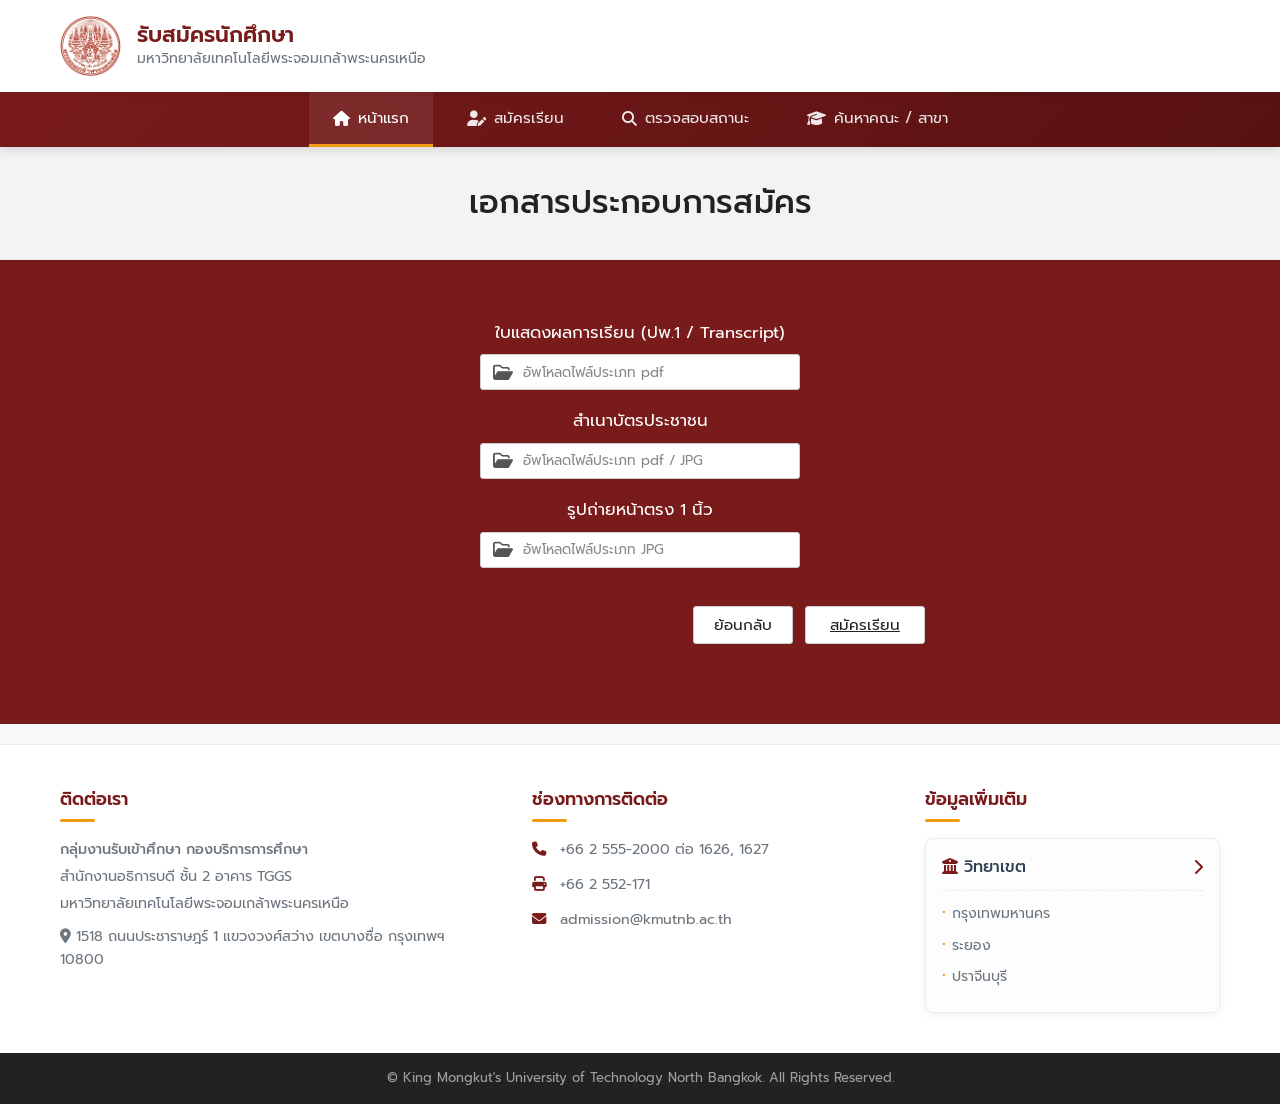
<file: upload-documents.html>
<!DOCTYPE html>
<html lang="th">
<head>
  <meta charset="UTF-8">
  <meta name="viewport" content="width=device-width, initial-scale=1.0">
  <title>เอกสารประกอบการสมัคร - มหาวิทยาลัยเทคโนโลยีพระจอมเกล้าพระนครเหนือ</title>
  <link rel="stylesheet" href="style.css">
  <link rel="preconnect" href="https://fonts.googleapis.com">
  <link rel="preconnect" href="https://fonts.gstatic.com" crossorigin>
  <link href="https://fonts.googleapis.com/css2?family=Prompt:wght@300;400;500;600&display=swap" rel="stylesheet">
  <link rel="stylesheet" href="https://cdnjs.cloudflare.com/ajax/libs/font-awesome/6.4.0/css/all.min.css">
</head>
<body>


  <header class="header">
    <div class="container header-container">
      <div class="logo-section">
        <img src="/logo_kmutnb.png" alt="มจพ." class="logo">
        <div class="title-group">
          <h1 class="main-title">รับสมัครนักศึกษา</h1>
          <p class="sub-title">มหาวิทยาลัยเทคโนโลยีพระจอมเกล้าพระนครเหนือ</p>
        </div>
    </div>
  </header>


  <nav class="navbar">
    <div class="container nav-container">
      <a href="/index.html" class="nav-link active"><i class="fa-solid fa-house"></i> หน้าแรก</a>
      <a href="/schedule.html" class="nav-link"><i class="fa-solid fa-user-pen"></i> สมัครเรียน</a>
      <a href="/check-status.html" class="nav-link"><i class="fa-solid fa-magnifying-glass"></i> ตรวจสอบสถานะ</a>
      <a href="/search-faculty.html" class="nav-link"><i class="fa-solid fa-graduation-cap"></i> ค้นหาคณะ / สาขา</a>
    </div>
  </nav>


  <section class="page-header">
    <h2>เอกสารประกอบการสมัคร</h2>
  </section>


  <main class="personal-info-section">
    <div class="container">
      <form action="#" method="POST" enctype="multipart/form-data" class="personal-info-form upload-form">
        

        <div class="upload-group">
          <label class="upload-label">ใบแสดงผลการเรียน (ปพ.1 / Transcript)</label>
          <div class="custom-file-input">
            <input type="file" id="transcript" name="transcript" accept=".pdf" required hidden>
            <label for="transcript" class="file-box">
              <i class="fa-regular fa-folder-open file-icon"></i>
              <span class="file-text">อัพโหลดไฟล์ประเภท pdf</span>
            </label>
          </div>
        </div>


        <div class="upload-group">
          <label class="upload-label">สำเนาบัตรประชาชน</label>
          <div class="custom-file-input">
            <input type="file" id="id_card_doc" name="id_card_doc" accept=".pdf,.jpg,.jpeg" required hidden>
            <label for="id_card_doc" class="file-box">
              <i class="fa-regular fa-folder-open file-icon"></i>
              <span class="file-text">อัพโหลดไฟล์ประเภท pdf / JPG</span>
            </label>
          </div>
        </div>

 
        <div class="upload-group">
          <label class="upload-label">รูปถ่ายหน้าตรง 1 นิ้ว</label>
          <div class="custom-file-input">
            <input type="file" id="photo" name="photo" accept=".jpg,.jpeg" required hidden>
            <label for="photo" class="file-box">
              <i class="fa-regular fa-folder-open file-icon"></i>
              <span class="file-text">อัพโหลดไฟล์ประเภท JPG</span>
            </label>
          </div>
        </div>

  
        <div class="info-actions step-actions">
          <a href="select-major.html" class="btn-back">ย้อนกลับ</a>
          <a href="success.html" class="btn-next">สมัครเรียน</a>
        </div>

      </form>
    </div>
  </main>


  <footer class="footer">
    <div class="container footer-grid">
      
      <div class="footer-col">
        <h3 class="footer-title">ติดต่อเรา</h3>
        <p class="org-name">กลุ่มงานรับเข้าศึกษา กองบริการการศึกษา</p>
        <p>สำนักงานอธิการบดี ชั้น 2 อาคาร TGGS</p>
        <p>มหาวิทยาลัยเทคโนโลยีพระจอมเกล้าพระนครเหนือ</p>
        <p class="address-detail"><i class="fa-solid fa-location-dot"></i> 1518 ถนนประชาราษฎร์ 1 แขวงวงศ์สว่าง เขตบางซื่อ กรุงเทพฯ 10800</p>
      </div>

      <div class="footer-col">
        <h3 class="footer-title">ช่องทางการติดต่อ</h3>
        <ul class="contact-list">
          <li><i class="fa-solid fa-phone"></i> <span>+66 2 555-2000 ต่อ 1626, 1627</span></li>
          <li><i class="fa-solid fa-print"></i> <span>+66 2 552-171</span></li>
          <li><i class="fa-solid fa-envelope"></i> <a href="mailto:admission@kmutnb.ac.th">admission@kmutnb.ac.th</a></li>
        </ul>
      </div>

      <div class="footer-col">
        <h3 class="footer-title">ข้อมูลเพิ่มเติม</h3>
        <div class="campus-card">
          <div class="campus-header">
            <span><i class="fa-solid fa-building-columns"></i> วิทยาเขต</span>
            <i class="fa-solid fa-chevron-right arrow-icon"></i>
          </div>
          <ul class="campus-list">
            <li><a href="https://www.kmutnb.ac.th/faculty-and-agencies/bangkok.aspx">กรุงเทพมหานคร</a></li>
            <li><a href="https://www.kmutnb.ac.th/faculty-and-agencies/rayong-campus.aspx">ระยอง</a></li>
            <li><a href="https://www.kmutnb.ac.th/life-in-the-university/prachinburi.aspx">ปราจีนบุรี</a></li>
          </ul>
        </div>
      </div>

    </div>
    <div class="footer-bottom">
      <div class="container">
        <p>© King Mongkut's University of Technology North Bangkok. All Rights Reserved.</p>
      </div>
    </div>
  </footer>

</body>
</html>
</file>
<file: style.css>
:root {
  --primary-color: #7a1b1b;       
  --primary-hover: #5c1313;
  --secondary-color: #f39c12;     
  --bg-light: #f8f9fa;
  --text-dark: #2c3e50;
  --text-muted: #6c757d;
  --border-color: #e9ecef;
  --shadow-sm: 0 2px 8px rgba(0,0,0,0.06);
  --shadow-md: 0 4px 15px rgba(0,0,0,0.1);
  --radius: 8px;
}

* {
  margin: 0;
  padding: 0;
  box-sizing: border-box;
  font-family: 'Prompt', sans-serif;
}

body {
  background-color: var(--bg-light);
  color: var(--text-dark);
  line-height: 1.6;
}

.container {
  max-width: 1200px;
  margin: 0 auto;
  padding: 0 20px;
}

.header {
  background-color: #ffffff;
  padding: 16px 0;
  box-shadow: var(--shadow-sm);
  position: relative;
  z-index: 10;
}

.header-container {
  display: flex;
  justify-content: space-between;
  align-items: center;
}

.logo-section {
  display: flex;
  align-items: center;
  gap: 16px;
}

.logo {
  height: 60px;
  width: auto;
  object-fit: contain;
}

.main-title {
  font-size: 1.35rem;
  font-weight: 600;
  color: var(--primary-color);
  line-height: 1.2;
}

.sub-title {
  font-size: 0.88rem;
  color: var(--text-muted);
  font-weight: 400;
}


.auth-buttons {
  display: flex;
  gap: 12px;
}

.btn {
  display: inline-flex;
  align-items: center;
  gap: 8px;
  padding: 9px 22px;
  font-size: 0.9rem;
  font-weight: 500;
  border-radius: 6px;
  text-decoration: none;
  transition: all 0.25s ease;
  cursor: pointer;
}

.btn-outline {
  border: 1.5px solid var(--primary-color);
  color: var(--primary-color);
  background: transparent;
}

.btn-outline:hover {
  background-color: var(--primary-color);
  color: #ffffff;
}

.btn-primary {
  background-color: var(--primary-color);
  color: #ffffff;
  border: 1.5px solid var(--primary-color);
}

.btn-primary:hover {
  background-color: var(--primary-hover);
  border-color: var(--primary-hover);
  box-shadow: 0 4px 10px rgba(122, 27, 27, 0.3);
}

/*NAVIGATION BAR*/
.navbar {
  background: linear-gradient(135deg, #7a1b1b 0%, #581111 100%);
  position: sticky;
  top: 0;
  z-index: 9;
  box-shadow: 0 2px 10px rgba(0,0,0,0.15);
}

.nav-container {
  display: flex;
  justify-content: center;
  gap: 10px;
}

.nav-link {
  color: rgba(255, 255, 255, 0.9);
  text-decoration: none;
  padding: 14px 24px;
  font-size: 0.95rem;
  font-weight: 400;
  display: flex;
  align-items: center;
  gap: 8px;
  border-bottom: 3px solid transparent;
  transition: all 0.2s ease;
}

.nav-link:hover, .nav-link.active {
  color: #ffffff;
  background-color: rgba(255, 255, 255, 0.08);
  border-bottom-color: var(--secondary-color);
}

/*HERO / BANNER SECTION */
.hero-section {
  padding: 30px 0;
}

.banner-card {
  position: relative;
  border-radius: var(--radius);
  overflow: hidden;
  box-shadow: var(--shadow-md);
}

.banner-img {
  width: 100%;
  height: 420px;
  object-fit: cover;
  display: block;
}

.banner-overlay {
  position: absolute;
  top: 0;
  left: 0;
  width: 100%;
  height: 100%;
  background: linear-gradient(to right, rgba(0,0,0,0.7) 30%, rgba(0,0,0,0.1) 100%);
  display: flex;
  align-items: center;
  padding: 40px;
}

.banner-content {
  max-width: 550px;
  color: #ffffff;
}

.banner-content h2 {
  font-size: 2.2rem;
  font-weight: 600;
  margin-bottom: 10px;
  text-shadow: 0 2px 4px rgba(0,0,0,0.5);
}

.banner-content p {
  font-size: 1.05rem;
  font-weight: 300;
  margin-bottom: 24px;
  opacity: 0.9;
}

.btn-hero {
  background-color: var(--secondary-color);
  color: #ffffff;
  padding: 12px 28px;
  font-size: 1rem;
  border: none;
}

.btn-hero:hover {
  background-color: #e08e0b;
  transform: translateY(-2px);
  box-shadow: 0 5px 15px rgba(243, 156, 18, 0.4);
}

/*LOGIN PAGE STYLES*/
.page-header {
  background-color: #f3f3f3;
  padding: 30px 0;
  border-bottom: 1px solid var(--border-color);
  width: 100%;
}

.page-header h2 {
  max-width: 1200px;
  margin: 0 auto;
  padding: 0 20px;
  font-size: 2rem;
  color: #222222;
  font-weight: 500;
  text-align: center;
}

.login-section {
  background-color: var(--primary-color);
  padding: 60px 0;
  width: 100%;
  display: flex;
  justify-content: center;
  align-items: center;
}

.login-card {
  max-width: 500px;
  width: 100%;
  margin: 0 auto;
  padding: 0 20px;
}

.login-form {
  display: flex;
  flex-direction: column;
  gap: 20px;
}

.form-group {
  display: flex;
  align-items: center;
  justify-content: center;
}

.form-group label {
  width: 110px;
  color: #ffffff;
  font-size: 1.05rem;
  font-weight: 400;
  text-align: right;
  padding-right: 20px;
  white-space: nowrap;
}

.input-wrapper {
  flex: 1;
}

.input-wrapper input {
  width: 100%;
  padding: 10px 14px;
  font-size: 0.95rem;
  border: 1px solid #cccccc;
  border-radius: 4px;
  outline: none;
  background-color: #ffffff;
}

.input-wrapper input:focus {
  border-color: var(--secondary-color);
  box-shadow: 0 0 0 3px rgba(243, 156, 18, 0.3);
}

.form-actions {
  display: flex;
  justify-content: center;
  gap: 15px;
  margin-top: 10px;
  padding-left: 90px;
}

.form-actions .btn {
  padding: 8px 26px;
  font-size: 0.95rem;
  font-weight: 500;
  border-radius: 4px;
  border: none;
  cursor: pointer;
  background-color: #ffffff;
  color: #333333;
  transition: all 0.2s ease;
}

.form-actions .btn:hover {
  background-color: var(--secondary-color);
  color: #ffffff;
}

/*FOOTER */
.footer {
  background-color: #ffffff;
  border-top: 1px solid var(--border-color);
  padding-top: 40px;
  margin-top: 20px;
}

.footer-grid {
  display: grid;
  grid-template-columns: 2.2fr 1.8fr 1.5fr;
  gap: 40px;
  padding-bottom: 40px;
}

.footer-title {
  font-size: 1.1rem;
  font-weight: 600;
  color: var(--primary-color);
  margin-bottom: 16px;
  position: relative;
  padding-bottom: 8px;
}

.footer-title::after {
  content: '';
  position: absolute;
  bottom: 0;
  left: 0;
  width: 35px;
  height: 3px;
  background-color: var(--secondary-color);
  border-radius: 2px;
}

.org-name {
  font-weight: 500;
  color: var(--text-dark);
  margin-bottom: 4px;
}

.footer-col p {
  font-size: 0.9rem;
  color: var(--text-muted);
  margin-bottom: 4px;
}

.address-detail {
  margin-top: 10px !important;
}


.contact-list {
  list-style: none;
}

.contact-list li {
  display: flex;
  align-items: center;
  gap: 12px;
  font-size: 0.9rem;
  color: var(--text-muted);
  margin-bottom: 12px;
}

.contact-list i {
  color: var(--primary-color);
  width: 16px;
}

.contact-list a {
  color: var(--text-muted);
  text-decoration: none;
  transition: color 0.2s;
}

.contact-list a:hover {
  color: var(--primary-color);
}


.campus-card {
  background-color: #fdfdfd;
  border: 1px solid var(--border-color);
  border-radius: var(--radius);
  padding: 16px;
  box-shadow: var(--shadow-sm);
}

.campus-header {
  display: flex;
  justify-content: space-between;
  align-items: center;
  font-weight: 500;
  color: var(--text-dark);
  padding-bottom: 10px;
  border-bottom: 1px dashed var(--border-color);
  margin-bottom: 10px;
}

.campus-header i {
  color: var(--primary-color);
}

.campus-list {
  list-style: none;
}

.campus-list li {
  margin-bottom: 6px;
}

.campus-list a {
  font-size: 0.88rem;
  color: var(--text-muted);
  text-decoration: none;
  padding-left: 10px;
  position: relative;
  transition: all 0.2s;
}

.campus-list a::before {
  content: '•';
  position: absolute;
  left: 0;
  color: var(--secondary-color);
}

.campus-list a:hover {
  color: var(--primary-color);
  padding-left: 14px;
}


.footer-bottom {
  background-color: #222222;
  color: #a0a0a0;
  text-align: center;
  padding: 15px 0;
  font-size: 0.82rem;
}

/* RESPONSIVE DESIGN */
@media (max-width: 992px) {
  .footer-grid {
    grid-template-columns: 1fr 1fr;
  }
  .banner-img {
    height: 320px;
  }
}

@media (max-width: 768px) {
  .header-container {
    flex-direction: column;
    gap: 15px;
    align-items: flex-start;
  }
  .auth-buttons {
    width: 100%;
    justify-content: flex-end;
  }
  .nav-container {
    flex-wrap: wrap;
    justify-content: flex-start;
  }
  .nav-link {
    padding: 10px 14px;
    font-size: 0.88rem;
  }
  .banner-overlay {
    padding: 20px;
    background: linear-gradient(to top, rgba(0,0,0,0.8), rgba(0,0,0,0.3));
    align-items: flex-end;
  }
  .banner-content h2 {
    font-size: 1.5rem;
  }
  .footer-grid {
    grid-template-columns: 1fr;
    gap: 25px;
  }
  .form-group {
    flex-direction: column;
    align-items: flex-start;
  }
  .form-group label {
    text-align: left;
    margin-bottom: 5px;
  }
  .form-actions {
    padding-left: 0;
  }
}
/*REGISTER PAGE FIXES */
.register-section {
  padding: 50px 0;
  background-color: var(--bg-light);
  width: 100%;
}

.register-form {
  max-width: 900px;
  margin: 0 auto; 
  display: flex;
  flex-direction: column;
  gap: 25px;
}

.form-card {
  background-color: #ededed; 
  padding: 30px 40px;
  border-radius: 6px;
  box-shadow: 0 2px 8px rgba(0,0,0,0.05);
}

.form-card-title {
  font-size: 1.3rem;
  font-weight: 600;
  color: #222222;
  margin-bottom: 25px;
}


.form-grid {
  display: grid;
  grid-template-columns: 1fr 1fr;
  column-gap: 40px;
  row-gap: 18px;
}

.form-group-reg {
  display: flex;
  align-items: center;
}

.form-group-reg label {
  width: 120px;
  font-size: 0.95rem;
  color: #222222;
  font-weight: 500;
  white-space: nowrap;
}

.form-group-reg input[type="text"],
.form-group-reg input[type="email"],
.form-group-reg input[type="password"],
.form-group-reg input[type="tel"],
.form-group-reg input[type="date"],
.form-group-reg textarea {
  flex: 1;
  padding: 8px 12px;
  border: 1px solid #777777;
  border-radius: 4px;
  font-size: 0.9rem;
  background-color: #ffffff;
  outline: none;
}

.form-group-reg textarea {
  resize: vertical;
}

.required {
  color: #d9534f;
  margin-left: 2px;
}

/* Radio เพศ */
.radio-group {
  display: flex;
  gap: 25px;
  align-items: center;
}

.radio-label {
  display: flex;
  align-items: center;
  gap: 6px;
  cursor: pointer;
  font-size: 0.95rem;
}

/* Checkbox ยืนยัน */
.form-checkbox-group {
  margin-top: 25px;
  display: flex;
  justify-content: center;
}

.checkbox-label {
  display: flex;
  align-items: center;
  gap: 8px;
  font-size: 0.95rem;
  color: #222222;
  cursor: pointer;
}

/* ปุ่มย้อนกลับ & ลงทะเบียน */
.reg-actions {
  display: flex;
  justify-content: center;
  gap: 15px;
  margin-top: 25px;
}

.btn-reg-back,
.btn-reg-submit {
  padding: 8px 26px;
  font-size: 0.95rem;
  font-weight: 500;
  border: 1px solid #666666;
  background-color: #ffffff;
  color: #222222;
  border-radius: 4px;
  cursor: pointer;
  transition: all 0.2s ease;
}

.btn-reg-back:hover,
.btn-reg-submit:hover {
  background-color: #e0e0e0;
}


@media (max-width: 850px) {
  .form-grid {
    grid-template-columns: 1fr;
  }
  .form-group-reg {
    flex-direction: column;
    align-items: flex-start;
  }
  .form-group-reg label {
    margin-bottom: 5px;
  }
  .form-group-reg input,
  .form-group-reg textarea {
    width: 100%;
  }
}
/*SCHEDULE PAGE FIXES */
.schedule-section {
  padding: 40px 0 60px 0;
  background-color: var(--bg-light);
  width: 100%;
}

.schedule-container {
  max-width: 1000px;
  margin: 0 auto;
  padding: 0 20px;
}


.schedule-table {
  width: 100%;
  border-collapse: collapse;
  background-color: #ffffff;
  box-shadow: 0 2px 10px rgba(0,0,0,0.05);
  border-radius: 4px;
  overflow: hidden;
  margin-bottom: 25px;
  display: table !important; 
}


.schedule-table thead tr {
  background-color: #ffffff;
  border-bottom: 2px solid #333333;
}

.schedule-table th {
  padding: 14px 16px;
  font-weight: 600;
  font-size: 0.95rem;
  color: #222222;
  text-align: center;
  border-right: 1px solid #eeeeee;
}

.schedule-table th:last-child {
  border-right: none;
}

.schedule-table th.col-faculty {
  width: 45%;
  text-align: center;
}

.schedule-table th.col-date {
  width: 20%;
}

.schedule-table th.col-action {
  width: 15%;
}


.schedule-table td {
  padding: 12px 16px;
  border-bottom: 1px solid #eeeeee;
  border-right: 1px solid #eeeeee;
  font-size: 0.9rem;
  color: #333333;
  vertical-align: middle;
}

.schedule-table td:last-child {
  border-right: none;
}


.faculty-header-row td {
  background-color: #f8f8f8;
  font-weight: 600;
  font-size: 0.95rem;
  color: #222222;
  text-align: left !important;
  padding-left: 16px !important;
  border-top: 1px solid #dddddd;
  border-bottom: 1px solid #dddddd;
}

.project-name {
  padding-left: 24px !important;
  text-align: left;
}

.text-center {
  text-align: center;
}

.apply-link {
  color: #222222;
  text-decoration: underline;
  font-weight: 500;
  transition: color 0.2s;
}

.apply-link:hover {
  color: var(--primary-color);
}


.back-home-wrapper {
  display: flex;
  justify-content: flex-end;
  margin-top: 15px;
}

.btn-back-home {
  padding: 6px 16px;
  font-size: 0.85rem;
  color: #333333;
  background-color: #ffffff;
  border: 1px solid #999999;
  border-radius: 3px;
  text-decoration: none;
  transition: all 0.2s ease;
}

.btn-back-home:hover {
  background-color: #f0f0f0;
}
/*PERSONAL INFO PAGE STYLES */
.personal-info-section {
  background-color: var(--primary-color);
  padding: 60px 0 80px 0;
  width: 100%;
}

.personal-info-form {
  max-width: 650px;
  margin: 0 auto;
  display: flex;
  flex-direction: column;
  gap: 18px;
}

.info-group {
  display: flex;
  align-items: center;
  justify-content: flex-end;
}

.info-group label {
  color: #ffffff;
  font-size: 1.05rem;
  font-weight: 400;
  text-align: right;
  padding-right: 25px;
  white-space: nowrap;
  width: 250px;
}

.input-container {
  width: 320px;
}

.input-container input,
.input-container select {
  width: 100%;
  padding: 8px 12px;
  font-size: 0.95rem;
  border: 1px solid #cccccc;
  border-radius: 3px;
  background-color: #ffffff;
  outline: none;
  font-family: 'Prompt', sans-serif;
}

.input-container select {
  cursor: pointer;
  appearance: auto;
}

.info-actions {
  display: flex;
  justify-content: flex-end;
  width: 100%;
  max-width: 570px;
  margin-top: 15px;
}

.btn-next {
  padding: 6px 24px;
  font-size: 0.95rem;
  background-color: #ffffff;
  color: #222222;
  border: 1px solid #cccccc;
  border-radius: 3px;
  cursor: pointer;
  transition: all 0.2s ease;
}

.btn-next:hover {
  background-color: #e6e6e6;
}

@media (max-width: 768px) {
  .info-group {
    flex-direction: column;
    align-items: flex-start;
  }
  .info-group label {
    text-align: left;
    width: 100%;
    margin-bottom: 5px;
  }
  .input-container {
    width: 100%;
  }
  .info-actions {
    justify-content: center;
  }
}
/*BUTTONS FIX FOR MULTI-STEP FORMS*/
.step-actions {
  display: flex;
  justify-content: flex-end;
  gap: 12px;
  width: 100%;
  max-width: 570px;
  margin-top: 20px;
}

.btn-back {
  padding: 6px 20px;
  font-size: 0.95rem;
  background-color: #ffffff;
  color: #222222;
  border: 1px solid #cccccc;
  border-radius: 3px;
  text-decoration: none;
  display: inline-block;
  transition: all 0.2s ease;
}

.btn-back:hover {
  background-color: #e6e6e6;
}
/*UPLOAD DOCUMENTS PAGE STYLES*/
.upload-form {
  align-items: center;
}

.upload-group {
  display: flex;
  flex-direction: column;
  align-items: center;
  gap: 8px;
  width: 100%;
}

.upload-label {
  color: #ffffff;
  font-size: 1.05rem;
  font-weight: 400;
  text-align: center;
}

.custom-file-input {
  width: 100%;
  max-width: 320px;
}

.file-box {
  display: flex;
  align-items: center;
  gap: 10px;
  background-color: #ffffff;
  border: 1px solid #cccccc;
  border-radius: 3px;
  padding: 6px 12px;
  cursor: pointer;
  height: 36px;
  box-sizing: border-box;
}

.file-icon {
  color: #555555;
  font-size: 1.1rem;
}

.file-text {
  color: #888888;
  font-size: 0.85rem;
  white-space: nowrap;
  overflow: hidden;
  text-overflow: ellipsis;
}
/*SUCCESS PAGE STYLES*/
.empty-header-space {
  height: 50px;
  background-color: #ffffff;
}

.success-section {
  background-color: var(--primary-color);
  padding: 80px 0 30px 0;
  width: 100%;
}

.success-container {
  max-width: 900px;
  margin: 0 auto;
  position: relative;
  min-height: 280px;
  display: flex;
  flex-direction: column;
  align-items: center;
}

.success-message-box {
  text-align: center;
  color: #ffffff;
  margin-bottom: 40px;
}

.success-title {
  font-size: 1.6rem;
  font-weight: 500;
  margin-bottom: 15px;
  display: flex;
  align-items: center;
  justify-content: center;
  gap: 10px;
}

.check-icon {
  color: #5cb85c;
  font-size: 1.8rem;
}

.success-desc {
  font-size: 1.1rem;
  line-height: 1.6;
  font-weight: 300;
}

.print-actions {
  display: flex;
  justify-content: center;
  gap: 80px;
  margin-bottom: 60px;
  width: 100%;
}

.btn-print {
  display: flex;
  align-items: center;
  gap: 8px;
  padding: 8px 20px;
  font-size: 0.95rem;
  background-color: #ffffff;
  color: #222222;
  border: 1px solid #cccccc;
  border-radius: 3px;
  cursor: pointer;
  font-family: 'Prompt', sans-serif;
  transition: background-color 0.2s ease;
}

.btn-print:hover {
  background-color: #e6e6e6;
}

.bottom-nav-actions {
  width: 100%;
  display: flex;
  justify-content: space-between;
  margin-top: auto;
}

.btn-nav-link {
  font-size: 0.8rem;
  color: #ffffff;
  background-color: rgba(255, 255, 255, 0.15);
  padding: 3px 10px;
  border-radius: 2px;
  text-decoration: none;
  transition: background-color 0.2s ease;
}

.btn-nav-link:hover {
  background-color: rgba(255, 255, 255, 0.3);
}

@media (max-width: 600px) {
  .print-actions {
    flex-direction: column;
    align-items: center;
    gap: 15px;
  }
}
/*CHECK STATUS PAGE STYLES*/
.check-status-section {
  background-color: var(--primary-color);
  padding: 60px 0 30px 0;
  width: 100%;
}

.check-status-container {
  max-width: 900px;
  margin: 0 auto;
  position: relative;
  min-height: 250px;
  display: flex;
  flex-direction: column;
  align-items: center;
}

.search-form {
  display: flex;
  flex-direction: column;
  align-items: center;
  width: 100%;
  max-width: 500px;
}

.search-label {
  color: #ffffff;
  font-size: 1.1rem;
  font-weight: 300;
  margin-bottom: 20px;
  text-align: center;
}

.input-search-group {
  width: 100%;
  margin-bottom: 25px;
}

.input-search-group input {
  width: 100%;
  padding: 8px 14px;
  font-size: 0.95rem;
  border: 1px solid #cccccc;
  border-radius: 2px;
  outline: none;
  text-align: center;
  font-family: 'Prompt', sans-serif;
  box-sizing: border-box;
}

.input-search-group input::placeholder {
  color: #aaaaaa;
}

.btn-search {
  padding: 6px 24px;
  font-size: 0.95rem;
  background-color: #ffffff;
  color: #222222;
  border: 1px solid #cccccc;
  border-radius: 3px;
  cursor: pointer;
  font-family: 'Prompt', sans-serif;
  transition: background-color 0.2s ease;
}

.btn-search:hover {
  background-color: #e6e6e6;
}

.bottom-right-action {
  width: 100%;
  display: flex;
  justify-content: flex-end;
  margin-top: auto;
  padding-top: 20px;
}
/*STATUS RESULT PAGE STYLES*/
.status-result-section {
  background-color: var(--primary-color);
  padding: 40px 0 30px 0;
  width: 100%;
}

.status-result-container {
  max-width: 900px;
  margin: 0 auto;
  position: relative;
  display: flex;
  flex-direction: column;
}

.block-title {
  color: #ffffff;
  font-size: 1.1rem;
  font-weight: 400;
  margin-bottom: 18px;
}


.applicant-info-block {
  margin-bottom: 40px;
  max-width: 750px;
  margin-left: auto;
  margin-right: auto;
  width: 100%;
}

.info-row {
  display: flex;
  align-items: center;
  margin-bottom: 12px;
  font-size: 0.95rem;
}

.info-label {
  color: #ffffff;
  width: 180px;
  text-align: right;
  padding-right: 20px;
  font-weight: 300;
}

.info-value {
  background-color: #ffffff;
  color: #222222;
  padding: 6px 14px;
  border-radius: 2px;
  flex: 1;
  font-size: 0.9rem;
}


.status-tracker-block {
  width: 100%;
  text-align: center;
}

.steps-container {
  display: flex;
  justify-content: space-around;
  align-items: flex-start;
  margin: 30px 0 25px 0;
  padding: 0 20px;
}

.step-item {
  display: flex;
  flex-direction: column;
  align-items: center;
  gap: 12px;
  flex: 1;
}

.status-dot {
  width: 18px;
  height: 18px;
  border-radius: 50%;
  box-shadow: 0 2px 4px rgba(0,0,0,0.2);
}

.dot-green {
  background-color: #2ecc71;
}

.dot-orange {
  background-color: #e67e22;
}

.dot-white {
  background-color: #ffffff;
}

.step-label {
  color: #ffffff;
  font-size: 0.9rem;
  font-weight: 300;
  max-width: 130px;
  line-height: 1.3;
}

.status-legend {
  color: #aaaaaa;
  font-size: 0.8rem;
  margin-top: 15px;
}

.text-green { color: #2ecc71; }
.text-orange { color: #e67e22; }
.text-white { color: #ffffff; }

@media (max-width: 650px) {
  .info-row {
    flex-direction: column;
    align-items: flex-start;
    gap: 5px;
  }
  
  .info-label {
    width: 100%;
    text-align: left;
  }
  
  .info-value {
    width: 100%;
    box-sizing: border-box;
  }

  .steps-container {
    flex-direction: column;
    gap: 20px;
    align-items: center;
  }
}
/* SEARCH FACULTY PAGE STYLES */
.search-faculty-section {
  background-color: var(--primary-color);
  padding: 40px 0 30px 0;
  width: 100%;
}

.search-faculty-container {
  max-width: 900px;
  margin: 0 auto;
  position: relative;
  min-height: 280px;
  display: flex;
  flex-direction: column;
  align-items: center;
}

.search-faculty-form {
  display: flex;
  flex-direction: column;
  align-items: center;
  width: 100%;
  max-width: 600px;
}

.search-faculty-title {
  color: #ffffff;
  font-size: 1.15rem;
  font-weight: 300;
  margin-bottom: 25px;
  text-align: center;
}

.form-row-group {
  display: flex;
  align-items: center;
  width: 100%;
  margin-bottom: 15px;
}

.form-label {
  color: #ffffff;
  width: 180px;
  text-align: right;
  padding-right: 20px;
  font-size: 0.95rem;
  font-weight: 300;
}

.form-input-box {
  flex: 1;
}

.form-input-box select,
.form-input-box input {
  width: 100%;
  padding: 6px 10px;
  font-size: 0.9rem;
  border: 1px solid #cccccc;
  border-radius: 2px;
  outline: none;
  font-family: 'Prompt', sans-serif;
  box-sizing: border-box;
  background-color: #ffffff;
  height: 34px;
}

.btn-search-submit {
  margin-top: 15px;
  padding: 6px 24px;
  font-size: 0.95rem;
  background-color: #ffffff;
  color: #222222;
  border: 1px solid #cccccc;
  border-radius: 3px;
  cursor: pointer;
  font-family: 'Prompt', sans-serif;
  transition: background-color 0.2s ease;
}

.btn-search-submit:hover {
  background-color: #e6e6e6;
}

@media (max-width: 600px) {
  .form-row-group {
    flex-direction: column;
    align-items: flex-start;
    gap: 5px;
  }

  .form-label {
    width: 100%;
    text-align: left;
  }

  .form-input-box {
    width: 100%;
  }
}

.major-box {
  display: none;
}


body:has(#dept1_radio:checked) .major-dept1 {
  display: block;
}

body:has(#dept2_radio:checked) .major-dept2 {
  display: block;
}

.dept-radio-group {
  display: flex;
  flex-direction: column;
  gap: 10px;
  margin-top: 8px;
  color: #ffffff;
}

.radio-label {
  display: flex;
  align-items: center;
  gap: 8px;
  cursor: pointer;
  font-size: 0.95rem;
}
/* SELECT MAJOR PAGE STYLES (Pure CSS Toggle Fix)*/
.select-major-section {
  background-color: var(--primary-color);
  padding: 60px 0 50px 0;
  width: 100%;
}

.select-major-form {
  max-width: 800px;
  margin: 0 auto;
  display: flex;
  flex-direction: column;
  gap: 20px;
}

.form-row {
  display: flex;
  align-items: flex-start;
  justify-content: center;
  width: 100%;
}

.row-label {
  color: #ffffff;
  font-size: 0.95rem;
  font-weight: 300;
  width: 280px;
  text-align: right;
  padding-right: 20px;
  padding-top: 2px;
}


.radio-options {
  display: flex;
  flex-direction: column;
  gap: 12px;
  width: 380px;
}

.radio-item {
  display: flex;
  align-items: center;
  gap: 10px;
  color: #ffffff;
  font-size: 0.95rem;
  font-weight: 400;
  cursor: pointer;
  white-space: nowrap; 
}


.custom-radio {
  width: 16px;
  height: 16px;
  border-radius: 50%;
  border: 1px solid #ffffff;
  background-color: #ffffff;
  display: inline-block;
  box-sizing: border-box;
  flex-shrink: 0;
  position: relative;
}


#dept1_radio:checked ~ .form-row label[for="dept1_radio"] .custom-radio::after,
#dept2_radio:checked ~ .form-row label[for="dept2_radio"] .custom-radio::after {
  content: "";
  position: absolute;
  top: 50%;
  left: 50%;
  transform: translate(-50%, -50%);
  width: 8px;
  height: 8px;
  border-radius: 50%;
  background-color: #00aaff; 
}


.select-wrapper {
  width: 380px;
}

.select-wrapper select {
  width: 280px;
  padding: 6px 10px;
  font-size: 0.9rem;
  border: 1px solid #cccccc;
  border-radius: 3px;
  outline: none;
  font-family: 'Prompt', sans-serif;
  background-color: #ffffff;
  height: 34px;
}


.major-select-group {
  display: none;
}

#dept1_radio:checked ~ .dept1-select {
  display: flex;
}

#dept2_radio:checked ~ .dept2-select {
  display: flex;
}


.form-actions {
  display: flex;
  justify-content: center;
  gap: 15px;
  margin-top: 25px;
}

.btn-action {
  padding: 6px 22px;
  font-size: 0.9rem;
  border-radius: 3px;
  font-family: 'Prompt', sans-serif;
  cursor: pointer;
  text-decoration: none;
  display: inline-flex;
  align-items: center;
  justify-content: center;
  min-width: 80px;
}

.btn-back-link,
.btn-submit-next {
  background-color: #ffffff;
  color: #222222;
  border: 1px solid #cccccc;
}

.btn-action:hover {
  background-color: #e6e6e6;
}
/* ซ่อนกลุ่มสาขาทั้งหมดไว้ก่อน */
.major-group {
  display: none;
}

/* แสดงช่องสาขาเริ่มต้น (ยังไม่ได้เลือกคณะ) */
#fac_none:checked ~ .search-faculty-form .major-group-default {
  display: flex;
}

/* แสดงเฉพาะสาขาของ คณะเทคโนโลยีและการจัดการอุตสาหกรรม */
#fac_techno:checked ~ .search-faculty-form .major-group-techno {
  display: flex;
}

/* แสดงเฉพาะสาขาของ คณะวิศวกรรมศาสตร์ */
#fac_eng:checked ~ .search-faculty-form .major-group-eng {
  display: flex;
}
</file>
